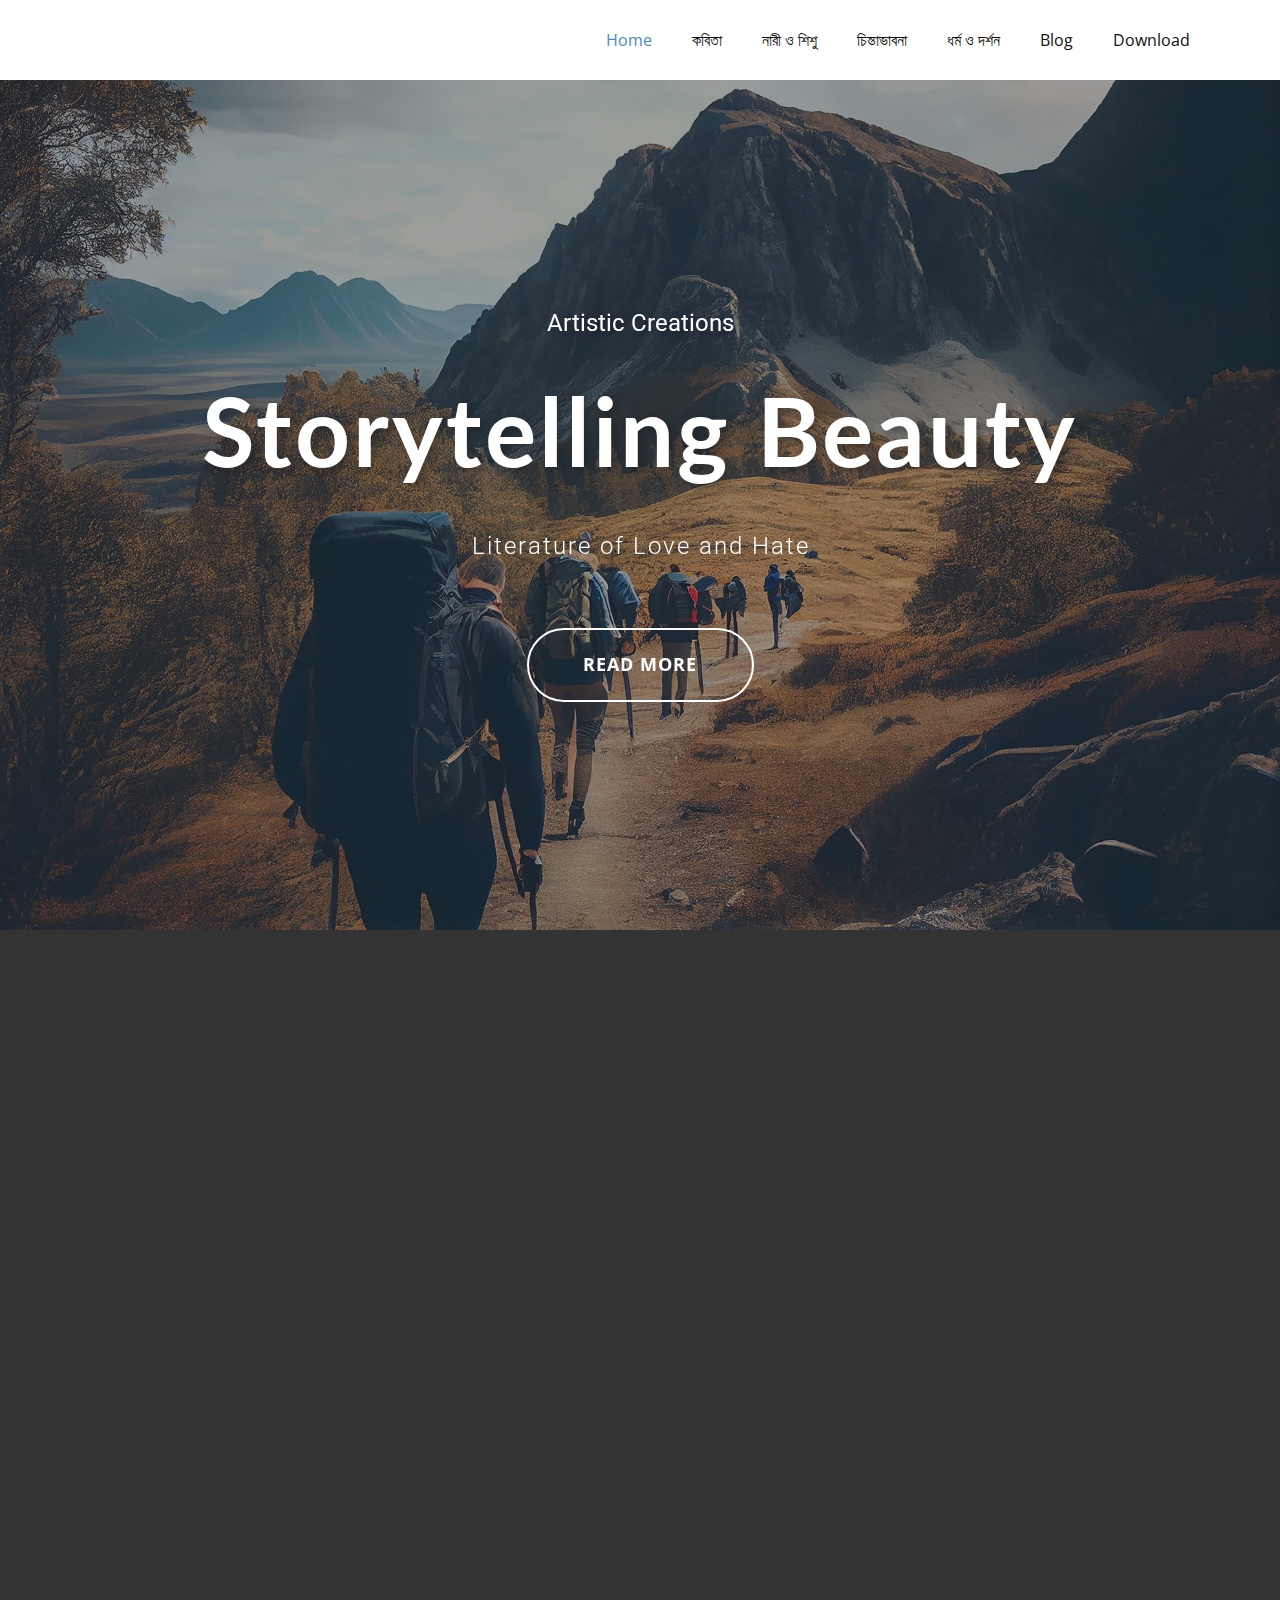
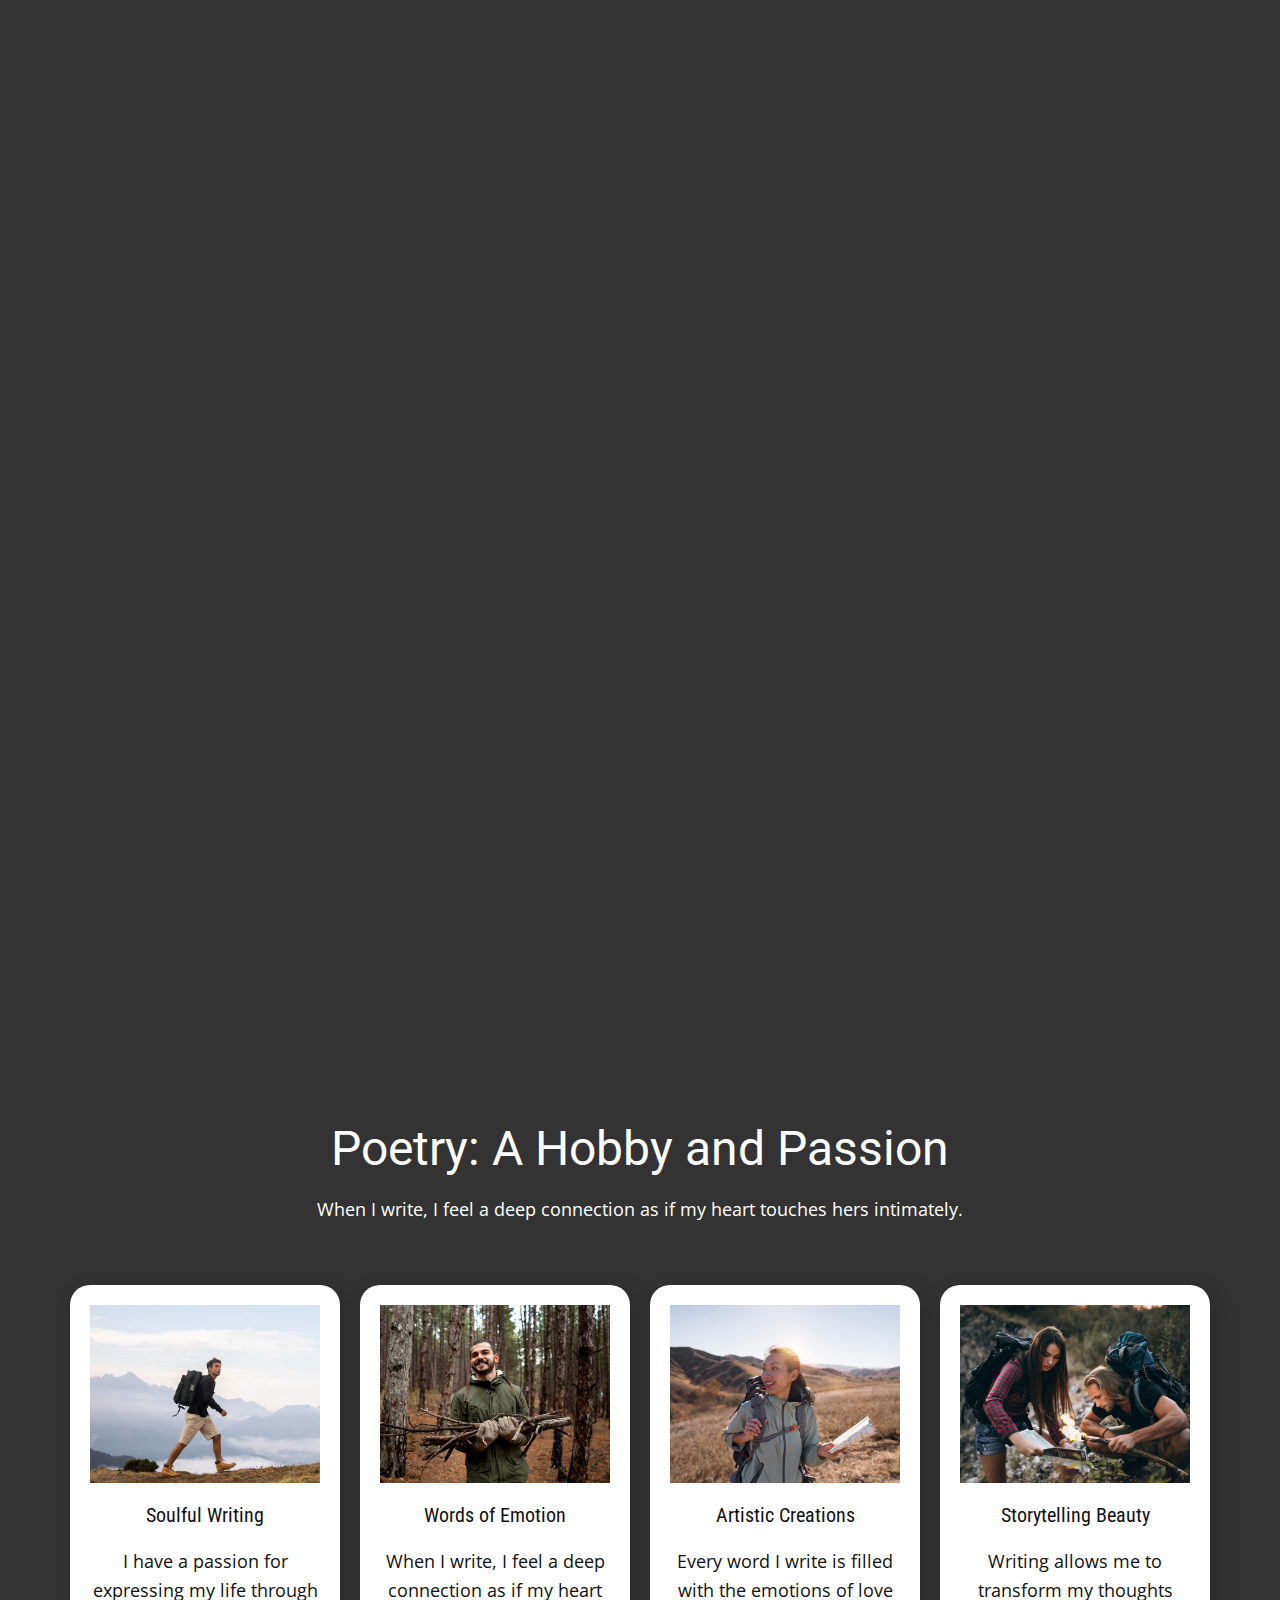
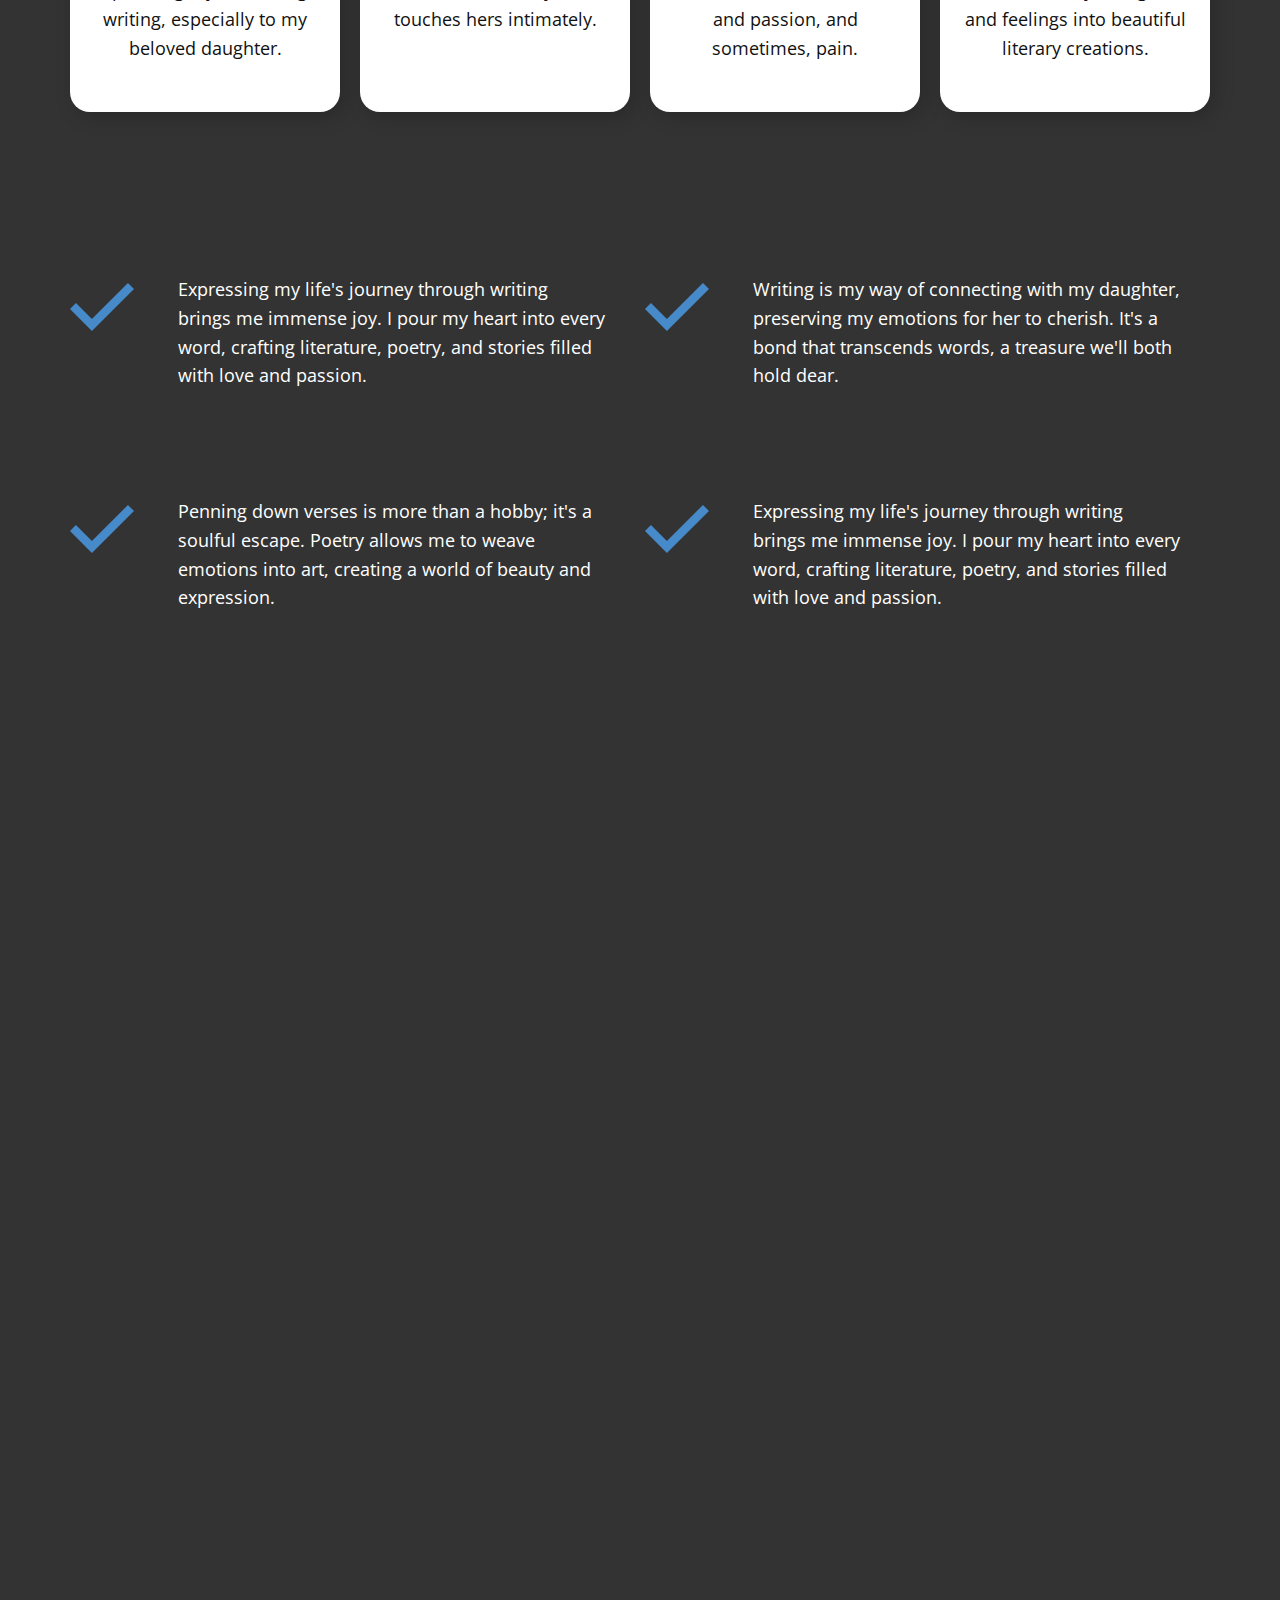
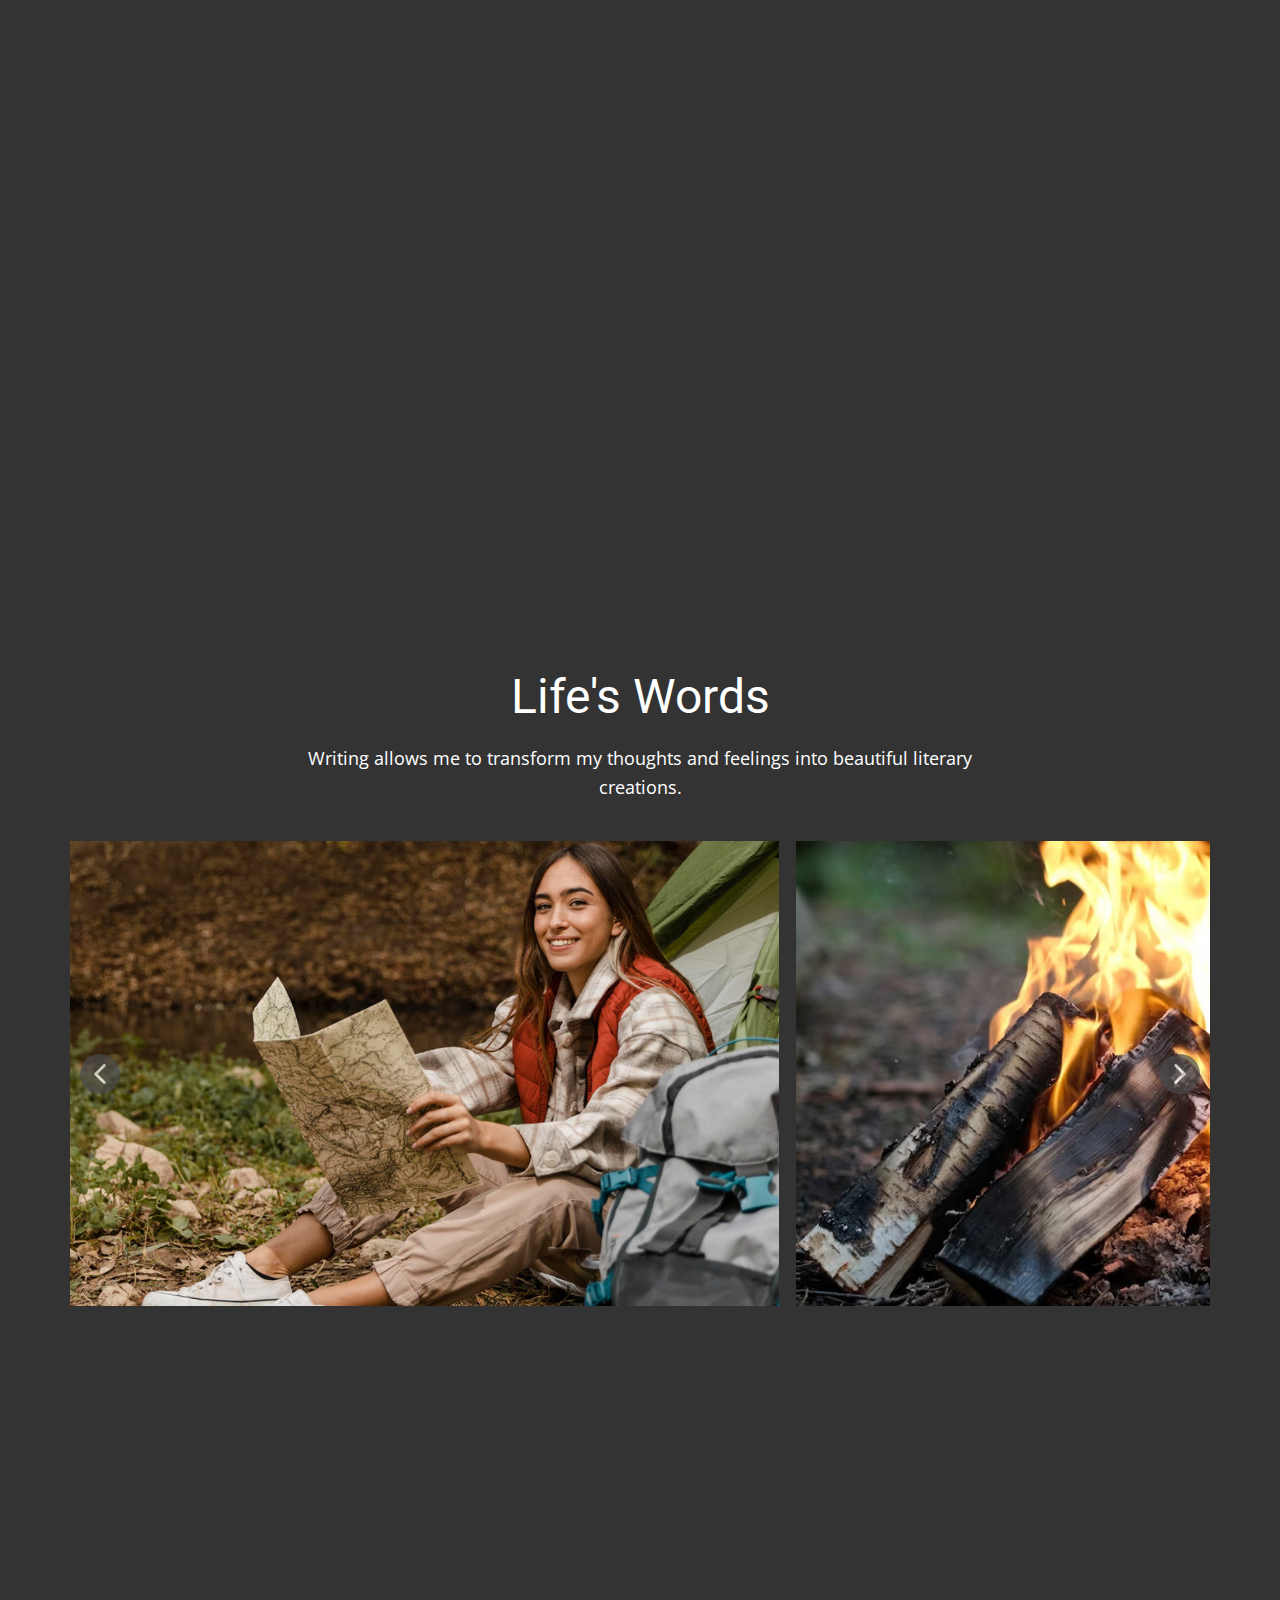
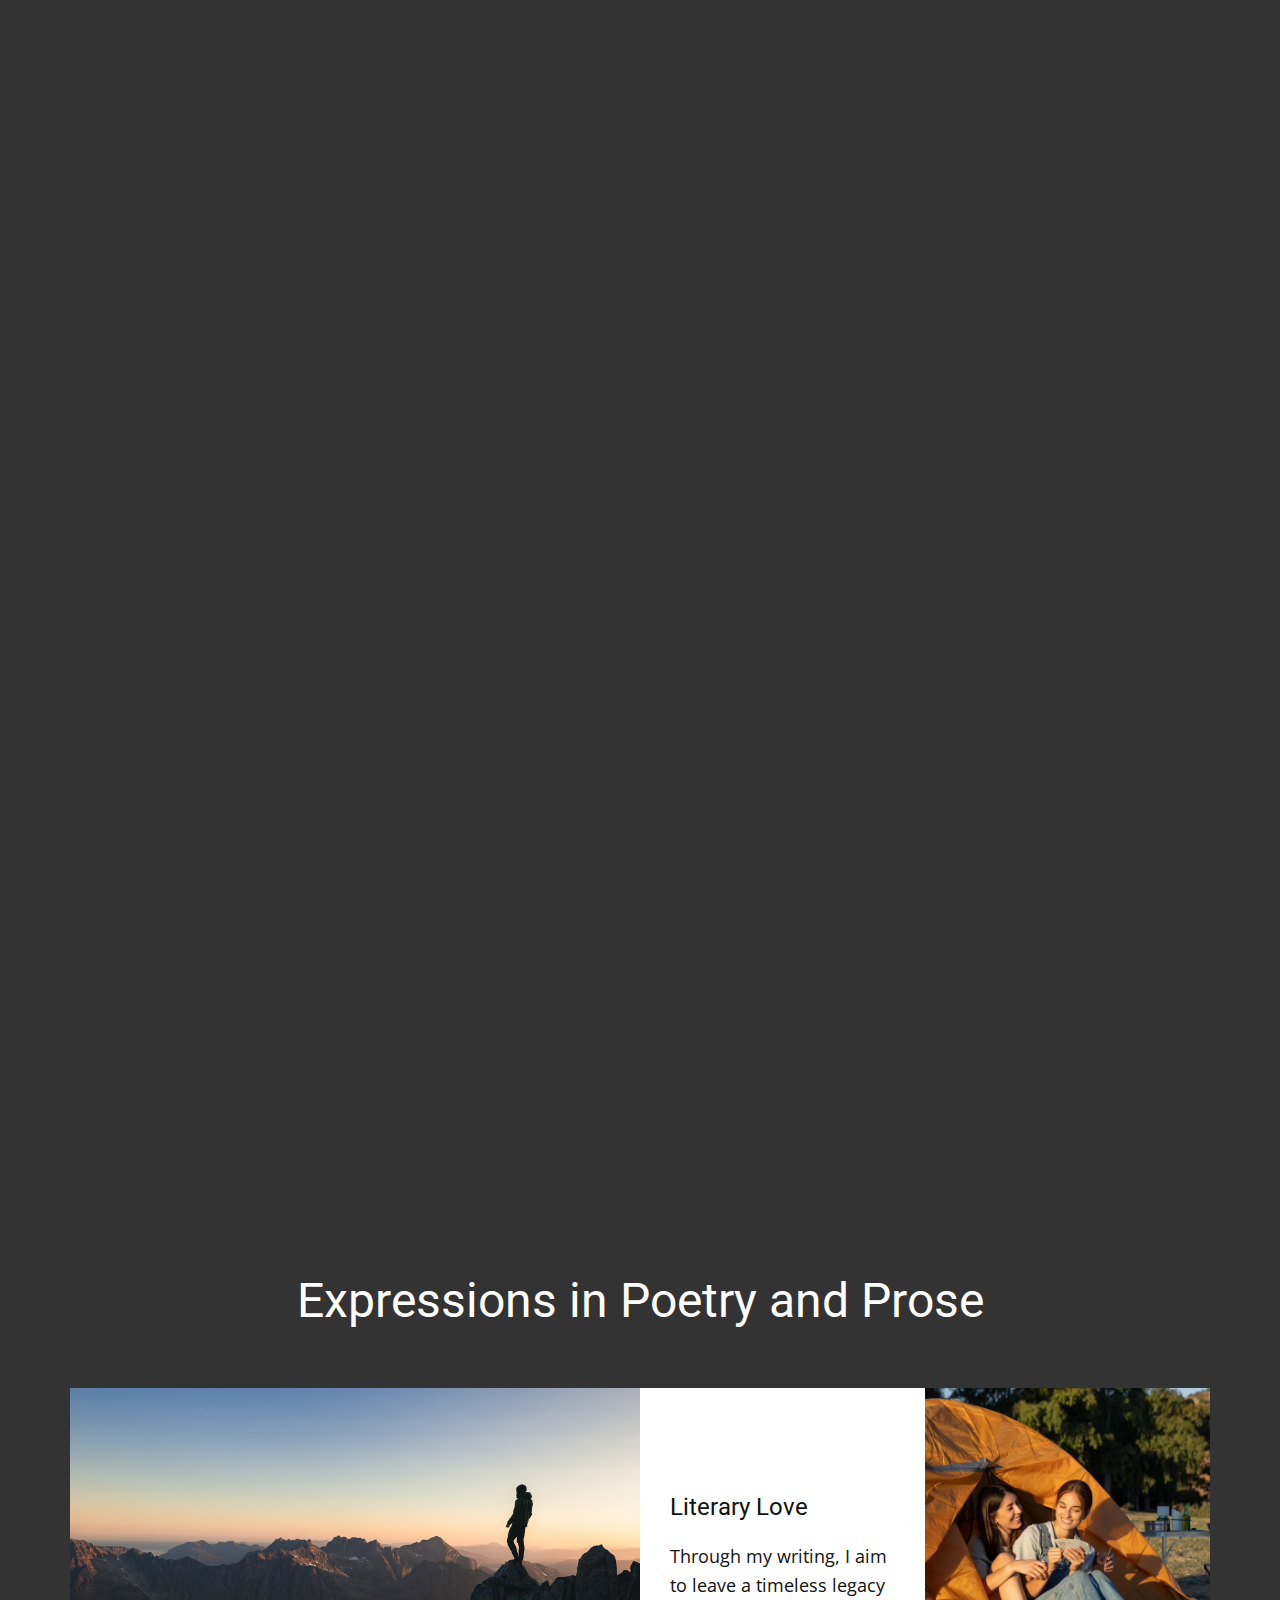
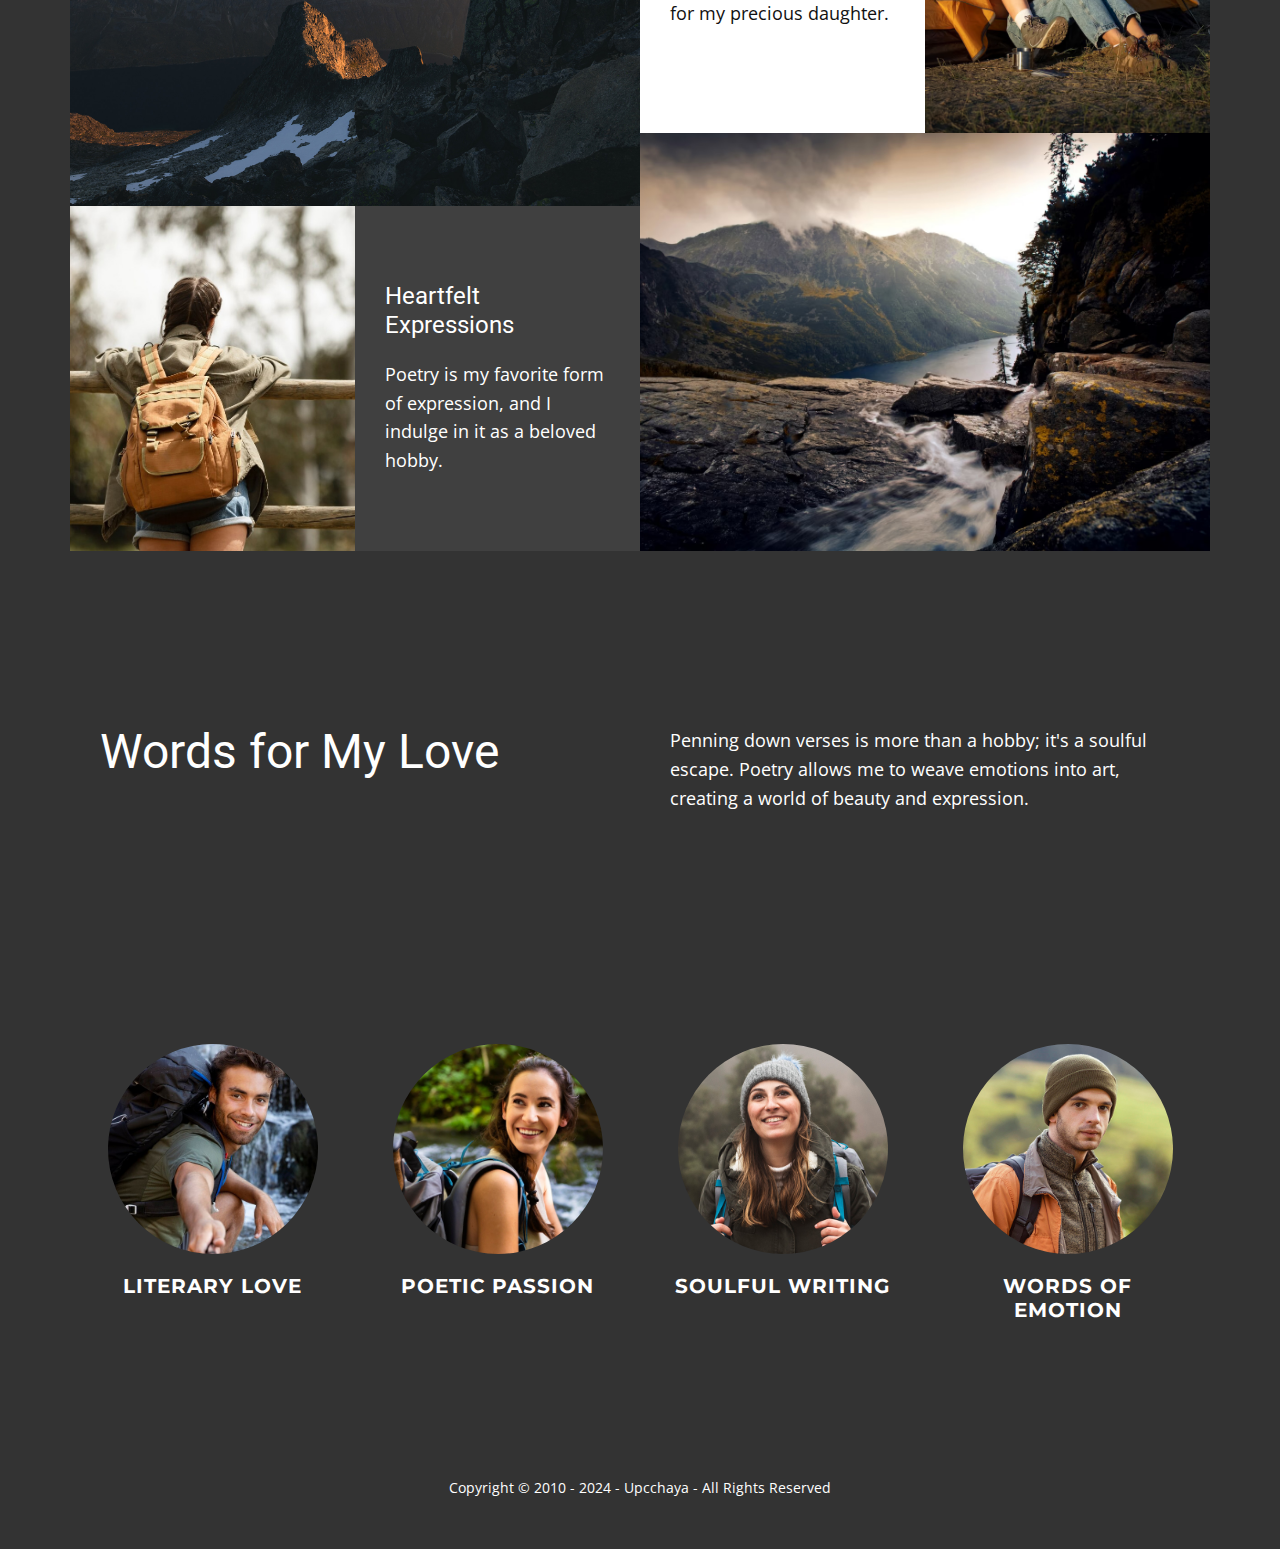
<file: index.html>
<!DOCTYPE html>
<html style="font-size: 16px;" lang="en"><head>
    <meta name="viewport" content="width=device-width, initial-scale=1.0">
    <meta charset="utf-8">
    <meta name="keywords" content="Storytelling Beauty, Inspirational Prose, Poetry: A Hobby and Passion, Life&amp;apos;s Words, Translating Emotions into Art, Expressions in Poetry and Prose, Poetic Passion, Soulful Writing, Words for My Daughter, Love and Hate in Literature, Inspirational Prose">
    <meta name="description" content="">
    <title>Home</title>
    <link rel="stylesheet" href="nicepage.css" media="screen">
<link rel="stylesheet" href="index.css" media="screen">
    <script class="u-script" type="text/javascript" src="jquery-1.9.1.min.js" defer=""></script>
    <script class="u-script" type="text/javascript" src="nicepage.js" defer=""></script>
    <meta name="generator" content="Nicepage 6.17.1, nicepage.com">
    <link id="u-theme-google-font" rel="stylesheet" href="https://fonts.googleapis.com/css?family=Roboto:100,100i,300,300i,400,400i,500,500i,700,700i,900,900i|Open+Sans:300,300i,400,400i,500,500i,600,600i,700,700i,800,800i">
    <link id="u-page-google-font" rel="stylesheet" href="https://fonts.googleapis.com/css?family=Lato:100,100i,300,300i,400,400i,700,700i,900,900i|Roboto:100,100i,300,300i,400,400i,500,500i,700,700i,900,900i|Roboto+Condensed:100,100i,200,200i,300,300i,400,400i,500,500i,600,600i,700,700i,800,800i,900,900i|Montserrat:100,100i,200,200i,300,300i,400,400i,500,500i,600,600i,700,700i,800,800i,900,900i">
    
    
    
    
    
    
    
    
    
    
    
    
    
    <script type="application/ld+json">{
		"@context": "http://schema.org",
		"@type": "Organization",
		"name": "Upcchaya ",
		"url": "/"
}</script>
    <meta name="theme-color" content="#478ac9">
    <meta property="og:title" content="Home">
    <meta property="og:description" content="">
    <meta property="og:type" content="website">
    <link rel="canonical" href="/">
  <meta data-intl-tel-input-cdn-path="intlTelInput/"></head>
  <body data-home-page="https://website6341770.nicepage.io/Home.html?version=cf503f32-91d3-4aed-bbc6-67a5b124b375" data-home-page-title="Home" data-path-to-root="./" data-include-products="false" class="u-body u-xl-mode" data-lang="en"><header class="u-clearfix u-header u-header" id="sec-fdd1"><div class="u-clearfix u-sheet u-sheet-1">
        <nav class="u-menu u-menu-one-level u-offcanvas u-menu-1">
          <div class="menu-collapse" style="font-size: 1rem; letter-spacing: 0px;">
            <a class="u-button-style u-custom-left-right-menu-spacing u-custom-padding-bottom u-custom-top-bottom-menu-spacing u-nav-link u-text-active-palette-1-base u-text-hover-palette-2-base" href="#">
              <svg class="u-svg-link" viewBox="0 0 24 24"><use xlink:href="#menu-hamburger"></use></svg>
              <svg class="u-svg-content" version="1.1" id="menu-hamburger" viewBox="0 0 16 16" x="0px" y="0px" xmlns:xlink="http://www.w3.org/1999/xlink" xmlns="http://www.w3.org/2000/svg"><g><rect y="1" width="16" height="2"></rect><rect y="7" width="16" height="2"></rect><rect y="13" width="16" height="2"></rect>
</g></svg>
            </a>
          </div>
          <div class="u-custom-menu u-nav-container">
            <ul class="u-nav u-unstyled u-nav-1"><li class="u-nav-item"><a class="u-button-style u-nav-link u-text-active-palette-1-base u-text-hover-palette-2-base" href="./" style="padding: 10px 20px;">Home</a>
</li><li class="u-nav-item"><a class="u-button-style u-nav-link u-text-active-palette-1-base u-text-hover-palette-2-base" href="poem.html" style="padding: 10px 20px;">কবিতা</a>
</li><li class="u-nav-item"><a class="u-button-style u-nav-link u-text-active-palette-1-base u-text-hover-palette-2-base" href="womenandchildren.html" style="padding: 10px 20px;">নারী ও শিশু</a>
</li><li class="u-nav-item"><a class="u-button-style u-nav-link u-text-active-palette-1-base u-text-hover-palette-2-base" href="literature.html" style="padding: 10px 20px;">চিন্তাভাবনা</a>
</li><li class="u-nav-item"><a class="u-button-style u-nav-link u-text-active-palette-1-base u-text-hover-palette-2-base" href="religionandphilosophy.html" style="padding: 10px 20px;">ধর্ম ও দর্শন</a>
</li><li class="u-nav-item"><a class="u-button-style u-nav-link u-text-active-palette-1-base u-text-hover-palette-2-base" href="Blog.html" style="padding: 10px 20px;">Blog</a>
</li><li class="u-nav-item"><a class="u-button-style u-nav-link u-text-active-palette-1-base u-text-hover-palette-2-base" href="Download.html" style="padding: 10px 20px;">Download</a>
</li></ul>
          </div>
          <div class="u-custom-menu u-nav-container-collapse">
            <div class="u-black u-container-style u-inner-container-layout u-opacity u-opacity-95 u-sidenav">
              <div class="u-inner-container-layout u-sidenav-overflow">
                <div class="u-menu-close"></div>
                <ul class="u-align-center u-nav u-popupmenu-items u-unstyled u-nav-2"><li class="u-nav-item"><a class="u-button-style u-nav-link" href="./">Home</a>
</li><li class="u-nav-item"><a class="u-button-style u-nav-link" href="poem.html">কবিতা</a>
</li><li class="u-nav-item"><a class="u-button-style u-nav-link" href="womenandchildren.html">নারী ও শিশু</a>
</li><li class="u-nav-item"><a class="u-button-style u-nav-link" href="literature.html">চিন্তাভাবনা</a>
</li><li class="u-nav-item"><a class="u-button-style u-nav-link" href="religionandphilosophy.html">ধর্ম ও দর্শন</a>
</li><li class="u-nav-item"><a class="u-button-style u-nav-link" href="Blog.html">Blog</a>
</li><li class="u-nav-item"><a class="u-button-style u-nav-link" href="Download.html">Download</a> 
</li></ul>
              </div>
            </div>
            <div class="u-black u-menu-overlay u-opacity u-opacity-70"></div>
          </div>
        </nav>
      </div></header> 
    <section class="u-align-center u-clearfix u-container-align-center u-image u-shading u-section-1" id="carousel_790c" data-image-width="1980" data-image-height="1320">
      <div class="u-clearfix u-sheet u-valign-middle u-sheet-1">
        <h4 class="u-align-center u-text u-text-default u-text-1" data-animation-name="customAnimationIn" data-animation-duration="1500">Artistic Creations</h4>
        <h1 class="u-align-center u-text u-text-default u-text-2" data-animation-name="customAnimationIn" data-animation-duration="1500" data-animation-delay="500">Storytelling Beauty</h1>
        <h3 class="u-align-center u-text u-text-body-alt-color u-text-3" data-animation-name="customAnimationIn" data-animation-duration="1500" data-animation-delay="500">Literature of Love and Hate</h3>
        <a href="#" class="u-active-white u-align-center u-border-2 u-border-active-white u-border-hover-white u-border-white u-btn u-btn-round u-button-style u-hover-white u-none u-radius-50 u-btn-1" data-animation-name="customAnimationIn" data-animation-duration="1500" data-animation-delay="500">read more</a>
      </div>
    </section>
    <section class="u-align-center u-clearfix u-container-align-center u-grey-80 u-section-2" id="carousel_5369">
      <div class="u-clearfix u-sheet u-valign-middle u-sheet-1">
        <div class="custom-expanded u-layout-grid u-list u-list-1">
          <div class="u-repeater u-repeater-1">
            <div class="u-align-center u-border-5 u-border-grey-70 u-container-align-center u-container-style u-grey-80 u-list-item u-radius-32 u-repeater-item u-shape-round u-list-item-1" data-animation-name="customAnimationIn" data-animation-duration="1500" data-animation-delay="250">
              <div class="u-container-layout u-similar-container u-valign-top u-container-layout-1"><span class="u-align-center u-icon u-text-palette-1-base u-icon-1"><svg class="u-svg-link" preserveAspectRatio="xMidYMin slice" viewBox="0 0 512 512" style=""><use xlink:href="#svg-7a82"></use></svg><svg class="u-svg-content" viewBox="0 0 512 512" id="svg-7a82"><g><path d="m457 121h-106v-35c0-24.813-20.187-45-45-45h-100c-24.813 0-45 20.187-45 45v35h-106c-30.327 0-55 24.673-55 55v240c0 30.327 24.673 55 55 55h402c30.327 0 55-24.673 55-55v-240c0-30.327-24.673-55-55-55zm-266-35c0-8.271 6.729-15 15-15h100c8.271 0 15 6.729 15 15v35h-130zm-111 355h-25c-13.785 0-25-11.215-25-25v-240c0-13.785 11.215-25 25-25h25zm322 0h-292v-290h37.783c-3.129 7.621-4.699 15.551-4.653 23.752.104 18.544 8.698 33.732 15.126 42.52l-16.05 37.573c-1.854 4.342-1.557 9.304.804 13.393l55 95.263c2.778 4.812 7.82 7.503 13.004 7.503 2.544 0 5.124-.648 7.486-2.013l69.282-40c3.445-1.989 5.959-5.266 6.989-9.108 1.029-3.842.49-7.937-1.499-11.382l-55-95.263c-2.36-4.089-6.509-6.827-11.196-7.393l-43.872-5.285c-3.813-4.973-10.012-14.771-10.075-25.976-.046-8.146 3.068-15.903 9.464-23.583h219.407zm-229.26-181.268 12.276-28.737 31.026 3.737 43.75 75.777-43.302 25zm309.26 156.268c0 13.785-11.215 25-25 25h-25v-290h25c13.785 0 25 11.215 25 25z"></path><path d="m326 271c24.813 0 45-20.187 45-45s-20.187-45-45-45-45 20.187-45 45 20.187 45 45 45zm0-60c8.271 0 15 6.729 15 15s-6.729 15-15 15-15-6.729-15-15 6.729-15 15-15z"></path>
</g></svg></span>
                <h4 class="u-align-center u-text u-text-1">Life's Words</h4>
                <p class="u-align-center u-text u-text-2">I like to write</p>
              </div>
            </div>
            <div class="u-align-center u-border-5 u-border-grey-70 u-container-align-center u-container-style u-grey-80 u-list-item u-radius-32 u-repeater-item u-shape-round u-video-cover u-list-item-2" data-animation-name="customAnimationIn" data-animation-duration="1500" data-animation-delay="250">
              <div class="u-container-layout u-similar-container u-valign-top u-container-layout-2"><span class="u-align-center u-icon u-text-palette-1-base u-icon-2" data-animation-name="" data-animation-duration="0" data-animation-delay="0" data-animation-direction=""><svg class="u-svg-link" preserveAspectRatio="xMidYMin slice" viewBox="0 0 512.963 512.963" style=""><use xlink:href="#svg-6ec3"></use></svg><svg class="u-svg-content" viewBox="0 0 512.963 512.963" id="svg-6ec3"><g><path d="m488.535 148.643c13.314-20.213 22.806-40.646 22.806-57.853-.001-50.061-40.739-90.79-90.813-90.79-23.041 0-44.101 8.628-60.13 22.817-32.77-14.59-67.702-22.004-103.917-22.004-68.381 0-132.668 26.637-181.021 75.005-48.351 48.366-74.979 112.67-74.979 181.07s26.628 132.705 74.979 181.071c48.352 48.367 112.64 75.004 181.021 75.004s132.669-26.637 181.021-75.004c48.351-48.366 74.979-112.672 74.979-181.071 0-37.894-8.062-74.275-23.946-108.245zm-68.007-118.643c33.532 0 60.812 27.271 60.812 60.79 0 17.762-22.311 52.803-58.227 91.45-.869.935-1.885 1.13-2.585 1.13-.701 0-1.718-.195-2.586-1.13-35.915-38.647-58.226-73.689-58.226-91.45 0-33.519 27.281-60.79 60.812-60.79zm-323.851 67.027c42.686-42.699 99.439-66.215 159.805-66.215 3.354 0 6.693.092 10.021.235v15.635c0 13.342-9.495 24.923-22.577 27.539l-20.696 4.14c-27.056 5.411-46.694 29.364-46.694 56.957v27.942c0 7.152-2.691 13.967-7.578 19.189l-27.935 29.853c-12.355 13.204-17.801 31.017-14.942 48.87 1.648 10.294-2.287 20.252-10.527 26.638-8.239 6.387-18.864 7.714-28.421 3.55l-40.55-17.664c-5.065-2.206-10.341-3.645-15.753-4.34-.223-4.137-.347-8.293-.347-12.468-.002-60.388 23.507-117.16 66.194-159.861zm-61.864 204.266 40.338 17.572c7.61 3.314 15.544 4.946 23.401 4.946 12.551 0 24.899-4.166 35.379-12.288 17.041-13.208 25.179-33.803 21.771-55.093-1.362-8.505 1.339-17.339 7.225-23.629l27.935-29.853c10.107-10.801 15.673-24.896 15.673-39.688v-27.942c0-13.341 9.495-24.923 22.577-27.539l20.696-4.14c27.056-5.411 46.694-29.364 46.694-56.957v-12.341c15.198 2.709 30.041 6.966 44.43 12.781-7.145 12.964-11.216 27.849-11.216 43.668 0 33.541 36.027 79.35 66.25 111.872 6.325 6.806 15.277 10.708 24.562 10.708 9.284 0 18.236-3.902 24.561-10.708 7.435-8 15.22-16.807 22.734-26.035 9.722 25.517 14.658 52.42 14.658 80.26 0 8.344-.465 16.616-1.352 24.795-11.451-6.412-24.879-8.603-37.932-5.985l-25.693 5.154c-7.718 1.549-15.848-.631-21.756-5.828-11.886-10.454-27.715-15.329-43.421-13.371-15.708 1.956-29.856 10.563-38.815 23.614l-27.68 40.323c-3.154 4.595-7.811 8.069-13.113 9.785l-17.873 5.782c-24.93 8.065-40.907 32.819-37.99 58.858l2.524 22.538c.283 2.522.186 5.066-.288 7.561l-9.128 48.067c-42.621-8.875-81.787-29.923-113.288-61.432-32.025-32.035-53.256-71.993-61.863-115.455zm381.473 115.456c-42.686 42.698-99.439 66.214-159.805 66.214-5.625 0-11.219-.205-16.772-.61l8.857-46.641c1.033-5.442 1.245-10.993.628-16.498l-2.524-22.538c-1.337-11.934 5.986-23.278 17.411-26.976l17.873-5.782c11.569-3.743 21.73-11.325 28.612-21.35l27.68-40.323c4.167-6.069 10.484-9.913 17.79-10.823 7.305-.908 14.373 1.266 19.9 6.128 12.891 11.338 30.635 16.092 47.469 12.716l25.694-5.154c7.239-1.453 14.735.313 20.566 4.844.168.131.34.258.514.382l5.07 3.604c-9.978 38.552-30.071 73.905-58.963 102.807z"></path><path d="m420.528 106.686c7.846 0 15.363-6.899 15-15-.364-8.127-6.591-15-15-15-7.846 0-15.363 6.899-15 15 .364 8.127 6.591 15 15 15z"></path>
</g></svg></span>
                <h4 class="u-align-center u-text u-text-3">Heartfelt Expressions</h4>
                <p class="u-align-center u-text u-text-4">Without a doubt</p>
              </div>
            </div>
            <div class="u-align-center u-border-5 u-border-grey-70 u-container-align-center u-container-style u-grey-80 u-list-item u-radius-32 u-repeater-item u-shape-round u-video-cover u-list-item-3" data-animation-name="customAnimationIn" data-animation-duration="1500" data-animation-delay="250">
              <div class="u-container-layout u-similar-container u-valign-top u-container-layout-3"><span class="u-align-center u-icon u-text-palette-1-base u-icon-3" data-animation-name="" data-animation-duration="0" data-animation-delay="0" data-animation-direction=""><svg class="u-svg-link" preserveAspectRatio="xMidYMin slice" viewBox="0 0 510 510" style=""><use xlink:href="#svg-a4cd"></use></svg><svg class="u-svg-content" viewBox="0 0 510 510" id="svg-a4cd"><g><path d="m375 0h30v30h-30z"></path><path d="m450 120h30v30h-30z"></path><path d="m285 60h30v30h-30z"></path><path d="m180 15h30v30h-30z"></path><path d="m90 195c28.704 0 55.933-13.89 72.837-37.156l14.746-20.295-24.857-3.385c-46.641-6.352-81.449-48.575-77.398-96.821l2.095-24.923-22.973 9.888c-33.077 14.237-54.45 46.696-54.45 82.692 0 49.626 40.374 90 90 90zm-43.537-131.3c6.685 42.453 35.401 77.388 74.207 92.826-9.178 5.463-19.766 8.474-30.67 8.474-33.084 0-60-26.916-60-60 0-15.685 6.087-30.362 16.463-41.3z"></path><path d="m487.565 480-213.913-289.412 23.41-31.672-24.125-17.832-17.937 24.268-17.938-24.268-24.125 17.832 23.41 31.672-213.912 289.412h-22.435v30h510v-30zm-232.565-264.176 195.261 264.176h-82.026l-113.235-177.94-113.234 177.94h-82.027zm-15 264.176h-62.675l62.675-98.489zm30-98.489 62.675 98.489h-62.675z"></path>
</g></svg></span>
                <h4 class="u-align-center u-text u-text-5">Literary Love</h4>
                <p class="u-align-center u-text u-text-6">Writing my life</p>
              </div>
            </div>
            <div class="u-align-center u-border-5 u-border-grey-70 u-container-align-center u-container-style u-grey-80 u-list-item u-radius-32 u-repeater-item u-shape-round u-video-cover u-list-item-4" data-animation-name="customAnimationIn" data-animation-duration="1500" data-animation-delay="250">
              <div class="u-container-layout u-similar-container u-valign-top u-container-layout-4"><span class="u-align-center u-file-icon u-icon u-text-palette-1-base u-icon-4" data-animation-name="" data-animation-duration="0" data-animation-delay="0" data-animation-direction=""><img src="images/3253068-f754f5b9.png" alt=""></span>
                <h4 class="u-align-center u-text u-text-7">Poetic Passion</h4>
                <p class="u-align-center u-text u-text-8">To my daughter</p>
              </div>
            </div>
          </div>
        </div>
      </div>
    </section>
    <section class="u-align-center-lg u-align-center-md u-align-center-xl u-align-left-sm u-align-left-xs u-clearfix u-container-align-center u-grey-80 u-section-3" id="carousel_23ba">
      <div class="u-clearfix u-sheet u-valign-middle u-sheet-1">
        <div class="u-align-center u-container-align-center u-container-align-center-lg u-container-align-center-xl u-container-style u-expanded-width-md u-expanded-width-sm u-expanded-width-xs u-group u-shape-rectangle u-group-1">
          <div class="u-container-layout u-valign-middle-xs u-container-layout-1">
            <img class="u-border-16 u-border-grey-60 u-image u-image-circle u-image-1" src="images/camping-min.jpg" alt="" data-image-width="1980" data-image-height="1243" data-animation-name="customAnimationIn" data-animation-duration="1500" data-animation-delay="250">
            <div class="u-shape u-shape-svg u-text-palette-1-base u-shape-1" data-animation-name="customAnimationIn" data-animation-duration="1500" data-animation-delay="250">
              <svg class="u-svg-link" preserveAspectRatio="none" viewBox="0 0 160 50" style=""><use xlink:href="#svg-b56e"></use></svg>
              <svg class="u-svg-content" viewBox="0 0 160 50" x="0px" y="0px" id="svg-b56e" style="enable-background:new 0 0 160 50;"><path d="M133,26.7c-13.9,9.7-25.8,9.7-39.8,0c-9.1-6.3-16.8-6.3-25.9,0c-13.8,9.6-25.1,9.6-38.9,0c-9.2-6.4-15.4-6.4-24.6,0L0,22
	c11.2-7.8,20.6-8.1,32.2,0c11,7.6,19,8.5,31.3,0c11.6-8.1,22.4-7.7,33.5,0c11.4,8,20.3,8.3,32.2,0c11.6-8.1,19.2-8.1,30.8,0
	l-3.8,4.7C146.9,20.2,142.3,20.2,133,26.7z M133,10.8c-13.9,9.7-25.8,9.7-39.8,0c-9.1-6.3-16.8-6.3-25.9,0
	c-13.8,9.6-25.1,9.6-38.9,0c-9.2-6.4-15.4-6.4-24.6,0L0,6.1c11.2-7.8,20.6-8.1,32.2,0c11,7.6,19,8.5,31.3,0C75.1-2,85.9-1.6,97,6.1
	c11.4,8,20.3,8.3,32.2,0C140.8-2,148.4-2,160,6.1l-3.8,4.7C146.9,4.3,142.3,4.3,133,10.8z M32.2,38c11,7.6,19,8.5,31.3,0
	c11.6-8.1,22.4-7.7,33.5,0c11.4,8,20.3,8.3,32.2,0c11.6-8.1,19.2-8.1,30.8,0l-3.8,4.7c-9.3-6.5-13.9-6.5-23.3,0
	c-13.9,9.7-25.8,9.7-39.8,0c-9.1-6.3-16.8-6.3-25.9,0c-13.8,9.6-25.1,9.6-38.9,0c-9.2-6.4-15.4-6.4-24.6,0L0,38
	C11.2,30.2,20.6,29.9,32.2,38z"></path></svg>
            </div>
            <div class="u-shape u-shape-svg u-text-palette-1-base u-shape-2" data-animation-name="customAnimationIn" data-animation-duration="1500" data-animation-delay="500">
              <svg class="u-svg-link" preserveAspectRatio="none" viewBox="0 0 160 160" style=""><use xlink:href="#svg-232d"></use></svg>
              <svg xmlns="http://www.w3.org/2000/svg" xmlns:xlink="http://www.w3.org/1999/xlink" version="1.1" xml:space="preserve" class="u-svg-content" viewBox="0 0 160 160" x="0px" y="0px" id="svg-232d" style="enable-background:new 0 0 160 160;"><path d="M80,30c27.6,0,50,22.4,50,50s-22.4,50-50,50s-50-22.4-50-50S52.4,30,80,30 M80,0C35.8,0,0,35.8,0,80s35.8,80,80,80
	s80-35.8,80-80S124.2,0,80,0L80,0z"></path></svg>
            </div>
          </div>
        </div>
        <div class="custom-expanded u-align-center u-container-align-center u-container-style u-group u-shape-rectangle u-group-2" data-animation-name="customAnimationIn" data-animation-duration="1500" data-animation-delay="500">
          <div class="u-container-layout u-container-layout-2">
            <h2 class="u-align-center u-text u-text-1">Inspirational Prose</h2>
            <p class="u-align-center u-text u-text-2">Writing is my way of connecting with my daughter, preserving my emotions for her to cherish. It's a bond that transcends words, a treasure we'll both hold dear.</p>
            <a href="#" class="u-active-white u-align-center u-border-2 u-border-active-white u-border-hover-white u-border-white u-btn u-btn-round u-button-style u-hover-white u-none u-radius-50 u-btn-1" data-animation-name="customAnimationIn" data-animation-duration="1500" data-animation-delay="500">read more</a>
          </div>
        </div>
      </div>
    </section>
    <section class="u-align-center u-clearfix u-container-align-center u-grey-80 u-section-4" id="carousel_fe1c">
      
      
      
      
      
      
      
      
      
      
      
      
      
      
      
      
      
      
      
      
      
      
      
      
      
      
      
      <div class="u-clearfix u-sheet u-valign-middle u-sheet-1">
        <h2 class="u-align-center u-text u-text-default u-text-1">Poetry: A Hobby and Passion</h2>
        <p class="u-align-center u-text u-text-2">When I write, I feel a deep connection as if my heart touches hers intimately.</p>
        <div class="u-expanded-width u-list u-list-1">
          <div class="u-repeater u-repeater-1">
            <div class="u-align-center u-container-align-center u-container-style u-list-item u-radius-20 u-repeater-item u-shape-round u-white u-list-item-1">
              <div class="u-container-layout u-similar-container u-container-layout-1">
                <img class="u-expanded-width u-image u-image-default u-image-1" src="images/werwer.jpg" alt="" data-image-width="656" data-image-height="656">
                <h4 class="u-custom-font u-font-roboto-condensed u-hover-feature u-text u-text-3">Soulful Writing</h4>
                <p class="u-hover-feature u-text u-text-4">I have a passion for expressing my life through writing, especially to my beloved daughter.</p>
              </div>
            </div>
            <div class="u-align-center u-container-align-center u-container-style u-list-item u-radius-20 u-repeater-item u-shape-round u-video-cover u-white u-list-item-2">
              <div class="u-container-layout u-similar-container u-container-layout-2">
                <img class="u-expanded-width u-image u-image-default u-image-2" src="images/1.jpg" alt="" data-image-width="900" data-image-height="600">
                <h4 class="u-custom-font u-font-roboto-condensed u-hover-feature u-text u-text-5">Words of Emotion</h4>
                <p class="u-hover-feature u-text u-text-6">When I write, I feel a deep connection as if my heart touches hers intimately.</p>
              </div>
            </div>
            <div class="u-align-center u-container-align-center u-container-style u-list-item u-radius-20 u-repeater-item u-shape-round u-video-cover u-white u-list-item-3">
              <div class="u-container-layout u-similar-container u-container-layout-3">
                <img class="u-expanded-width u-image u-image-default u-image-3" src="images/777.jpg" alt="" data-image-width="900" data-image-height="600">
                <h4 class="u-custom-font u-font-roboto-condensed u-hover-feature u-text u-text-7">Artistic Creations</h4>
                <p class="u-hover-feature u-text u-text-8">Every word I write is filled with the emotions of love and passion, and sometimes, pain.</p>
              </div>
            </div>
            <div class="u-align-center u-container-align-center u-container-style u-list-item u-radius-20 u-repeater-item u-shape-round u-video-cover u-white u-list-item-4">
              <div class="u-container-layout u-similar-container u-container-layout-4">
                <img class="u-expanded-width u-image u-image-default u-image-4" src="images/travel.jpg" alt="" data-image-width="800" data-image-height="563">
                <h4 class="u-custom-font u-font-roboto-condensed u-hover-feature u-text u-text-9">Storytelling Beauty</h4>
                <p class="u-hover-feature u-text u-text-10">Writing allows me to transform my thoughts and feelings into beautiful literary creations.</p>
              </div>
            </div>
          </div>
        </div>
      </div>
    </section>
    <section class="u-clearfix u-container-align-center u-grey-80 u-section-5" id="sec-52d5">
      <div class="u-clearfix u-sheet u-valign-middle u-sheet-1">
        <div class="u-expanded-width u-list u-list-1">
          <div class="u-repeater u-repeater-1">
            <div class="u-container-style u-list-item u-repeater-item">
              <div class="u-container-layout u-similar-container u-container-layout-1"><span class="u-icon u-icon-circle u-text-palette-1-base u-icon-1"><svg class="u-svg-link" preserveAspectRatio="xMidYMin slice" viewBox="0 0 515.556 515.556" style=""><use xlink:href="#svg-3232"></use></svg><svg class="u-svg-content" viewBox="0 0 515.556 515.556" id="svg-3232"><path d="m0 274.226 176.549 176.886 339.007-338.672-48.67-47.997-290.337 290-128.553-128.552z"></path></svg>
            
            
          </span>
                <p class="u-text u-text-1">Expressing my life's journey through writing brings me immense joy. I pour my heart into every word, crafting literature, poetry, and stories filled with love and passion.</p>
              </div>
            </div>
            <div class="u-container-style u-list-item u-repeater-item">
              <div class="u-container-layout u-similar-container u-container-layout-2"><span class="u-icon u-icon-circle u-text-palette-1-base u-icon-2"><svg class="u-svg-link" preserveAspectRatio="xMidYMin slice" viewBox="0 0 515.556 515.556" style=""><use xlink:href="#svg-64ae"></use></svg><svg class="u-svg-content" viewBox="0 0 515.556 515.556" id="svg-64ae"><path d="m0 274.226 176.549 176.886 339.007-338.672-48.67-47.997-290.337 290-128.553-128.552z"></path></svg>
            
            
          </span>
                <p class="u-text u-text-2">Writing is my way of connecting with my daughter, preserving my emotions for her to cherish. It's a bond that transcends words, a treasure we'll both hold dear.</p>
              </div>
            </div>
            <div class="u-container-style u-list-item u-repeater-item">
              <div class="u-container-layout u-similar-container u-container-layout-3"><span class="u-icon u-icon-circle u-text-palette-1-base u-icon-3"><svg class="u-svg-link" preserveAspectRatio="xMidYMin slice" viewBox="0 0 515.556 515.556" style=""><use xlink:href="#svg-97a6"></use></svg><svg class="u-svg-content" viewBox="0 0 515.556 515.556" id="svg-97a6"><path d="m0 274.226 176.549 176.886 339.007-338.672-48.67-47.997-290.337 290-128.553-128.552z"></path></svg>
            
            
          </span>
                <p class="u-text u-text-3">Penning down verses is more than a hobby; it's a soulful escape. Poetry allows me to weave emotions into art, creating a world of beauty and expression.</p>
              </div>
            </div>
            <div class="u-container-style u-list-item u-repeater-item">
              <div class="u-container-layout u-similar-container u-container-layout-4"><span class="u-icon u-icon-circle u-text-palette-1-base u-icon-4"><svg class="u-svg-link" preserveAspectRatio="xMidYMin slice" viewBox="0 0 515.556 515.556" style=""><use xlink:href="#svg-97a6"></use></svg><svg class="u-svg-content" viewBox="0 0 515.556 515.556" id="svg-97a6"><path d="m0 274.226 176.549 176.886 339.007-338.672-48.67-47.997-290.337 290-128.553-128.552z"></path></svg>
            
            
          </span>
                <p class="u-text u-text-4">Expressing my life's journey through writing brings me immense joy. I pour my heart into every word, crafting literature, poetry, and stories filled with love and passion.</p>
              </div>
            </div>
          </div>
        </div>
      </div>
    </section>
    <section class="u-clearfix u-container-align-center u-grey-80 u-section-6" id="carousel_d0e6">
      <div class="u-clearfix u-sheet u-valign-middle u-sheet-1">
        <div class="data-layout-selected u-clearfix u-expanded-width u-layout-wrap u-layout-wrap-1">
          <div class="u-layout">
            <div class="u-layout-row">
              <div class="u-align-left u-container-align-left u-container-style u-layout-cell u-size-24-lg u-size-24-xl u-size-60-md u-size-60-sm u-size-60-xs u-layout-cell-1" data-animation-name="customAnimationIn" data-animation-duration="1500" data-animation-delay="500">
                <div class="u-container-layout u-valign-middle u-container-layout-1">
                  <h3 class="u-align-left u-text u-text-1">Passionate Poetry</h3>
                  <p class="u-align-left u-text u-text-2">Every word I write is filled with the emotions of love and passion, and sometimes, pain.</p>
                  <a href="#" class="u-active-white u-align-center u-border-2 u-border-active-white u-border-hover-white u-border-white u-btn u-btn-round u-button-style u-hover-white u-none u-radius-50 u-btn-1" data-animation-name="customAnimationIn" data-animation-duration="1500" data-animation-delay="500">read more</a>
                </div>
              </div>
              <div class="u-container-style u-layout-cell u-size-36-lg u-size-36-xl u-size-60-md u-size-60-sm u-size-60-xs u-layout-cell-2">
                <div class="u-container-layout u-valign-middle-lg u-valign-middle-md u-valign-middle-xs u-container-layout-2">
                  <div class="u-shape u-shape-svg u-text-palette-1-base u-shape-1" data-animation-name="customAnimationIn" data-animation-duration="1500" data-animation-delay="500">
                    <svg class="u-svg-link" preserveAspectRatio="none" viewBox="0 0 160 160" style=""><use xlink:href="#svg-9d3d"></use></svg>
                    <svg xmlns="http://www.w3.org/2000/svg" xmlns:xlink="http://www.w3.org/1999/xlink" version="1.1" xml:space="preserve" class="u-svg-content" viewBox="0 0 160 160" x="0px" y="0px" id="svg-9d3d" style="enable-background:new 0 0 160 160;"><path d="M80,30c27.6,0,50,22.4,50,50s-22.4,50-50,50s-50-22.4-50-50S52.4,30,80,30 M80,0C35.8,0,0,35.8,0,80s35.8,80,80,80
	s80-35.8,80-80S124.2,0,80,0L80,0z"></path></svg>
                  </div>
                  <div class="custom-expanded u-image u-image-circle u-preserve-proportions u-image-1" data-image-width="829" data-image-height="829" data-animation-name="customAnimationIn" data-animation-duration="1500"></div>
                  <div class="u-shape u-shape-svg u-text-palette-1-base u-shape-2" data-animation-name="customAnimationIn" data-animation-duration="1500" data-animation-delay="250">
                    <svg class="u-svg-link" preserveAspectRatio="none" viewBox="0 0 160 50" style=""><use xlink:href="#svg-c9fe"></use></svg>
                    <svg class="u-svg-content" viewBox="0 0 160 50" x="0px" y="0px" id="svg-c9fe" style="enable-background:new 0 0 160 50;"><path d="M133,26.7c-13.9,9.7-25.8,9.7-39.8,0c-9.1-6.3-16.8-6.3-25.9,0c-13.8,9.6-25.1,9.6-38.9,0c-9.2-6.4-15.4-6.4-24.6,0L0,22
	c11.2-7.8,20.6-8.1,32.2,0c11,7.6,19,8.5,31.3,0c11.6-8.1,22.4-7.7,33.5,0c11.4,8,20.3,8.3,32.2,0c11.6-8.1,19.2-8.1,30.8,0
	l-3.8,4.7C146.9,20.2,142.3,20.2,133,26.7z M133,10.8c-13.9,9.7-25.8,9.7-39.8,0c-9.1-6.3-16.8-6.3-25.9,0
	c-13.8,9.6-25.1,9.6-38.9,0c-9.2-6.4-15.4-6.4-24.6,0L0,6.1c11.2-7.8,20.6-8.1,32.2,0c11,7.6,19,8.5,31.3,0C75.1-2,85.9-1.6,97,6.1
	c11.4,8,20.3,8.3,32.2,0C140.8-2,148.4-2,160,6.1l-3.8,4.7C146.9,4.3,142.3,4.3,133,10.8z M32.2,38c11,7.6,19,8.5,31.3,0
	c11.6-8.1,22.4-7.7,33.5,0c11.4,8,20.3,8.3,32.2,0c11.6-8.1,19.2-8.1,30.8,0l-3.8,4.7c-9.3-6.5-13.9-6.5-23.3,0
	c-13.9,9.7-25.8,9.7-39.8,0c-9.1-6.3-16.8-6.3-25.9,0c-13.8,9.6-25.1,9.6-38.9,0c-9.2-6.4-15.4-6.4-24.6,0L0,38
	C11.2,30.2,20.6,29.9,32.2,38z"></path></svg>
                  </div>
                </div>
              </div>
            </div>
          </div>
        </div>
      </div>
    </section>
    <section class="u-clearfix u-container-align-center u-grey-80 u-section-7" id="carousel_4485">
      <div class="u-clearfix u-sheet u-valign-middle u-sheet-1">
        <div class="u-expanded-width u-layout-grid u-list u-list-1">
          <div class="u-repeater u-repeater-1">
            <div class="u-container-align-left u-container-style u-list-item u-repeater-item u-shape-rectangle u-list-item-1" data-animation-name="customAnimationIn" data-animation-duration="1500" data-animation-delay="0">
              <div class="u-container-layout u-similar-container u-valign-top u-container-layout-1"><span class="u-align-left u-icon u-text-palette-2-base u-icon-1"><svg class="u-svg-link" preserveAspectRatio="xMidYMin slice" viewBox="0 0 95.333 95.332" style=""><use xlink:href="#svg-b666"></use></svg><svg class="u-svg-content" viewBox="0 0 95.333 95.332" x="0px" y="0px" id="svg-b666" style="enable-background:new 0 0 95.333 95.332;"><g><g><path d="M30.512,43.939c-2.348-0.676-4.696-1.019-6.98-1.019c-3.527,0-6.47,0.806-8.752,1.793    c2.2-8.054,7.485-21.951,18.013-23.516c0.975-0.145,1.774-0.85,2.04-1.799l2.301-8.23c0.194-0.696,0.079-1.441-0.318-2.045    s-1.035-1.007-1.75-1.105c-0.777-0.106-1.569-0.16-2.354-0.16c-12.637,0-25.152,13.19-30.433,32.076    c-3.1,11.08-4.009,27.738,3.627,38.223c4.273,5.867,10.507,9,18.529,9.313c0.033,0.001,0.065,0.002,0.098,0.002    c9.898,0,18.675-6.666,21.345-16.209c1.595-5.705,0.874-11.688-2.032-16.851C40.971,49.307,36.236,45.586,30.512,43.939z"></path><path d="M92.471,54.413c-2.875-5.106-7.61-8.827-13.334-10.474c-2.348-0.676-4.696-1.019-6.979-1.019    c-3.527,0-6.471,0.806-8.753,1.793c2.2-8.054,7.485-21.951,18.014-23.516c0.975-0.145,1.773-0.85,2.04-1.799l2.301-8.23    c0.194-0.696,0.079-1.441-0.318-2.045c-0.396-0.604-1.034-1.007-1.75-1.105c-0.776-0.106-1.568-0.16-2.354-0.16    c-12.637,0-25.152,13.19-30.434,32.076c-3.099,11.08-4.008,27.738,3.629,38.225c4.272,5.866,10.507,9,18.528,9.312    c0.033,0.001,0.065,0.002,0.099,0.002c9.897,0,18.675-6.666,21.345-16.209C96.098,65.559,95.376,59.575,92.471,54.413z"></path>
</g>
</g></svg></span>
                <p class="u-align-left u-text u-text-1">Poetry is my favorite form of expression, and I indulge in it as a beloved hobby.</p>
                <h4 class="u-align-left u-text u-text-default u-text-2">Inspirational Prose</h4>
              </div>
            </div>
            <div class="u-container-align-left u-container-style u-list-item u-repeater-item u-shape-rectangle u-list-item-2" data-animation-direction="Up" data-animation-name="customAnimationIn" data-animation-duration="1500">
              <div class="u-container-layout u-similar-container u-valign-top u-container-layout-2"><span class="u-align-left u-icon u-text-palette-2-base u-icon-2"><svg class="u-svg-link" preserveAspectRatio="xMidYMin slice" viewBox="0 0 95.333 95.332" style=""><use xlink:href="#svg-db30"></use></svg><svg class="u-svg-content" viewBox="0 0 95.333 95.332" x="0px" y="0px" id="svg-db30" style="enable-background:new 0 0 95.333 95.332;"><g><g><path d="M30.512,43.939c-2.348-0.676-4.696-1.019-6.98-1.019c-3.527,0-6.47,0.806-8.752,1.793    c2.2-8.054,7.485-21.951,18.013-23.516c0.975-0.145,1.774-0.85,2.04-1.799l2.301-8.23c0.194-0.696,0.079-1.441-0.318-2.045    s-1.035-1.007-1.75-1.105c-0.777-0.106-1.569-0.16-2.354-0.16c-12.637,0-25.152,13.19-30.433,32.076    c-3.1,11.08-4.009,27.738,3.627,38.223c4.273,5.867,10.507,9,18.529,9.313c0.033,0.001,0.065,0.002,0.098,0.002    c9.898,0,18.675-6.666,21.345-16.209c1.595-5.705,0.874-11.688-2.032-16.851C40.971,49.307,36.236,45.586,30.512,43.939z"></path><path d="M92.471,54.413c-2.875-5.106-7.61-8.827-13.334-10.474c-2.348-0.676-4.696-1.019-6.979-1.019    c-3.527,0-6.471,0.806-8.753,1.793c2.2-8.054,7.485-21.951,18.014-23.516c0.975-0.145,1.773-0.85,2.04-1.799l2.301-8.23    c0.194-0.696,0.079-1.441-0.318-2.045c-0.396-0.604-1.034-1.007-1.75-1.105c-0.776-0.106-1.568-0.16-2.354-0.16    c-12.637,0-25.152,13.19-30.434,32.076c-3.099,11.08-4.008,27.738,3.629,38.225c4.272,5.866,10.507,9,18.528,9.312    c0.033,0.001,0.065,0.002,0.099,0.002c9.897,0,18.675-6.666,21.345-16.209C96.098,65.559,95.376,59.575,92.471,54.413z"></path>
</g>
</g></svg></span>
                <p class="u-align-left u-text u-text-3">Through my writing, I aim to leave a timeless legacy for my precious daughter.</p>
                <h4 class="u-align-left u-text u-text-default u-text-4">Passionate Poetry</h4>
              </div>
            </div>
            <div class="u-container-align-left u-container-style u-list-item u-repeater-item u-shape-rectangle u-list-item-3" data-animation-direction="Up" data-animation-name="customAnimationIn" data-animation-duration="1500" data-animation-delay="500">
              <div class="u-container-layout u-similar-container u-valign-top u-container-layout-3"><span class="u-align-left u-icon u-text-palette-2-base u-icon-3"><svg class="u-svg-link" preserveAspectRatio="xMidYMin slice" viewBox="0 0 95.333 95.332" style=""><use xlink:href="#svg-42a5"></use></svg><svg class="u-svg-content" viewBox="0 0 95.333 95.332" x="0px" y="0px" id="svg-42a5" style="enable-background:new 0 0 95.333 95.332;"><g><g><path d="M30.512,43.939c-2.348-0.676-4.696-1.019-6.98-1.019c-3.527,0-6.47,0.806-8.752,1.793    c2.2-8.054,7.485-21.951,18.013-23.516c0.975-0.145,1.774-0.85,2.04-1.799l2.301-8.23c0.194-0.696,0.079-1.441-0.318-2.045    s-1.035-1.007-1.75-1.105c-0.777-0.106-1.569-0.16-2.354-0.16c-12.637,0-25.152,13.19-30.433,32.076    c-3.1,11.08-4.009,27.738,3.627,38.223c4.273,5.867,10.507,9,18.529,9.313c0.033,0.001,0.065,0.002,0.098,0.002    c9.898,0,18.675-6.666,21.345-16.209c1.595-5.705,0.874-11.688-2.032-16.851C40.971,49.307,36.236,45.586,30.512,43.939z"></path><path d="M92.471,54.413c-2.875-5.106-7.61-8.827-13.334-10.474c-2.348-0.676-4.696-1.019-6.979-1.019    c-3.527,0-6.471,0.806-8.753,1.793c2.2-8.054,7.485-21.951,18.014-23.516c0.975-0.145,1.773-0.85,2.04-1.799l2.301-8.23    c0.194-0.696,0.079-1.441-0.318-2.045c-0.396-0.604-1.034-1.007-1.75-1.105c-0.776-0.106-1.568-0.16-2.354-0.16    c-12.637,0-25.152,13.19-30.434,32.076c-3.099,11.08-4.008,27.738,3.629,38.225c4.272,5.866,10.507,9,18.528,9.312    c0.033,0.001,0.065,0.002,0.099,0.002c9.897,0,18.675-6.666,21.345-16.209C96.098,65.559,95.376,59.575,92.471,54.413z"></path>
</g>
</g></svg></span>
                <p class="u-align-left u-text u-text-5">I have a passion for expressing my life through writing, especially to my beloved daughter.</p>
                <h4 class="u-align-left u-text u-text-default u-text-6">Life's Words</h4>
              </div>
            </div>
            <div class="u-container-align-left u-container-style u-list-item u-repeater-item u-shape-rectangle u-list-item-4" data-animation-direction="Up" data-animation-name="customAnimationIn" data-animation-duration="1500" data-animation-delay="500">
              <div class="u-container-layout u-similar-container u-valign-top u-container-layout-4"><span class="u-align-left u-icon u-text-palette-2-base u-icon-4"><svg class="u-svg-link" preserveAspectRatio="xMidYMin slice" viewBox="0 0 95.333 95.332" style=""><use xlink:href="#svg-ac06"></use></svg><svg class="u-svg-content" viewBox="0 0 95.333 95.332" x="0px" y="0px" id="svg-ac06" style="enable-background:new 0 0 95.333 95.332;"><g><g><path d="M30.512,43.939c-2.348-0.676-4.696-1.019-6.98-1.019c-3.527,0-6.47,0.806-8.752,1.793    c2.2-8.054,7.485-21.951,18.013-23.516c0.975-0.145,1.774-0.85,2.04-1.799l2.301-8.23c0.194-0.696,0.079-1.441-0.318-2.045    s-1.035-1.007-1.75-1.105c-0.777-0.106-1.569-0.16-2.354-0.16c-12.637,0-25.152,13.19-30.433,32.076    c-3.1,11.08-4.009,27.738,3.627,38.223c4.273,5.867,10.507,9,18.529,9.313c0.033,0.001,0.065,0.002,0.098,0.002    c9.898,0,18.675-6.666,21.345-16.209c1.595-5.705,0.874-11.688-2.032-16.851C40.971,49.307,36.236,45.586,30.512,43.939z"></path><path d="M92.471,54.413c-2.875-5.106-7.61-8.827-13.334-10.474c-2.348-0.676-4.696-1.019-6.979-1.019    c-3.527,0-6.471,0.806-8.753,1.793c2.2-8.054,7.485-21.951,18.014-23.516c0.975-0.145,1.773-0.85,2.04-1.799l2.301-8.23    c0.194-0.696,0.079-1.441-0.318-2.045c-0.396-0.604-1.034-1.007-1.75-1.105c-0.776-0.106-1.568-0.16-2.354-0.16    c-12.637,0-25.152,13.19-30.434,32.076c-3.099,11.08-4.008,27.738,3.629,38.225c4.272,5.866,10.507,9,18.528,9.312    c0.033,0.001,0.065,0.002,0.099,0.002c9.897,0,18.675-6.666,21.345-16.209C96.098,65.559,95.376,59.575,92.471,54.413z"></path>
</g>
</g></svg></span>
                <p class="u-align-left u-text u-text-7">When I write, I feel a deep connection as if my heart touches hers intimately.</p>
                <h4 class="u-align-left u-text u-text-default u-text-8">Heartfelt Expressions</h4>
              </div>
            </div>
            <div class="u-container-align-left u-container-style u-list-item u-repeater-item u-shape-rectangle u-list-item-5" data-animation-direction="Up" data-animation-name="customAnimationIn" data-animation-duration="1500" data-animation-delay="750">
              <div class="u-container-layout u-similar-container u-valign-top u-container-layout-5"><span class="u-align-left u-icon u-text-palette-2-base u-icon-5"><svg class="u-svg-link" preserveAspectRatio="xMidYMin slice" viewBox="0 0 95.333 95.332" style=""><use xlink:href="#svg-9c4d"></use></svg><svg class="u-svg-content" viewBox="0 0 95.333 95.332" x="0px" y="0px" id="svg-9c4d" style="enable-background:new 0 0 95.333 95.332;"><g><g><path d="M30.512,43.939c-2.348-0.676-4.696-1.019-6.98-1.019c-3.527,0-6.47,0.806-8.752,1.793    c2.2-8.054,7.485-21.951,18.013-23.516c0.975-0.145,1.774-0.85,2.04-1.799l2.301-8.23c0.194-0.696,0.079-1.441-0.318-2.045    s-1.035-1.007-1.75-1.105c-0.777-0.106-1.569-0.16-2.354-0.16c-12.637,0-25.152,13.19-30.433,32.076    c-3.1,11.08-4.009,27.738,3.627,38.223c4.273,5.867,10.507,9,18.529,9.313c0.033,0.001,0.065,0.002,0.098,0.002    c9.898,0,18.675-6.666,21.345-16.209c1.595-5.705,0.874-11.688-2.032-16.851C40.971,49.307,36.236,45.586,30.512,43.939z"></path><path d="M92.471,54.413c-2.875-5.106-7.61-8.827-13.334-10.474c-2.348-0.676-4.696-1.019-6.979-1.019    c-3.527,0-6.471,0.806-8.753,1.793c2.2-8.054,7.485-21.951,18.014-23.516c0.975-0.145,1.773-0.85,2.04-1.799l2.301-8.23    c0.194-0.696,0.079-1.441-0.318-2.045c-0.396-0.604-1.034-1.007-1.75-1.105c-0.776-0.106-1.568-0.16-2.354-0.16    c-12.637,0-25.152,13.19-30.434,32.076c-3.099,11.08-4.008,27.738,3.629,38.225c4.272,5.866,10.507,9,18.528,9.312    c0.033,0.001,0.065,0.002,0.099,0.002c9.897,0,18.675-6.666,21.345-16.209C96.098,65.559,95.376,59.575,92.471,54.413z"></path>
</g>
</g></svg></span>
                <p class="u-align-left u-text u-text-9">Every word I write is filled with the emotions of love and passion, and sometimes, pain.</p>
                <h4 class="u-align-left u-text u-text-default u-text-10">Literary Love</h4>
              </div>
            </div>
            <div class="u-container-align-left u-container-style u-list-item u-repeater-item u-shape-rectangle u-list-item-6" data-animation-direction="Up" data-animation-name="customAnimationIn" data-animation-duration="1500" data-animation-delay="750">
              <div class="u-container-layout u-similar-container u-valign-top u-container-layout-6"><span class="u-align-left u-icon u-text-palette-2-base u-icon-6"><svg class="u-svg-link" preserveAspectRatio="xMidYMin slice" viewBox="0 0 95.333 95.332" style=""><use xlink:href="#svg-ea8a"></use></svg><svg class="u-svg-content" viewBox="0 0 95.333 95.332" x="0px" y="0px" id="svg-ea8a" style="enable-background:new 0 0 95.333 95.332;"><g><g><path d="M30.512,43.939c-2.348-0.676-4.696-1.019-6.98-1.019c-3.527,0-6.47,0.806-8.752,1.793    c2.2-8.054,7.485-21.951,18.013-23.516c0.975-0.145,1.774-0.85,2.04-1.799l2.301-8.23c0.194-0.696,0.079-1.441-0.318-2.045    s-1.035-1.007-1.75-1.105c-0.777-0.106-1.569-0.16-2.354-0.16c-12.637,0-25.152,13.19-30.433,32.076    c-3.1,11.08-4.009,27.738,3.627,38.223c4.273,5.867,10.507,9,18.529,9.313c0.033,0.001,0.065,0.002,0.098,0.002    c9.898,0,18.675-6.666,21.345-16.209c1.595-5.705,0.874-11.688-2.032-16.851C40.971,49.307,36.236,45.586,30.512,43.939z"></path><path d="M92.471,54.413c-2.875-5.106-7.61-8.827-13.334-10.474c-2.348-0.676-4.696-1.019-6.979-1.019    c-3.527,0-6.471,0.806-8.753,1.793c2.2-8.054,7.485-21.951,18.014-23.516c0.975-0.145,1.773-0.85,2.04-1.799l2.301-8.23    c0.194-0.696,0.079-1.441-0.318-2.045c-0.396-0.604-1.034-1.007-1.75-1.105c-0.776-0.106-1.568-0.16-2.354-0.16    c-12.637,0-25.152,13.19-30.434,32.076c-3.099,11.08-4.008,27.738,3.629,38.225c4.272,5.866,10.507,9,18.528,9.312    c0.033,0.001,0.065,0.002,0.099,0.002c9.897,0,18.675-6.666,21.345-16.209C96.098,65.559,95.376,59.575,92.471,54.413z"></path>
</g>
</g></svg></span>
                <p class="u-align-left u-text u-text-11">Writing allows me to transform my thoughts and feelings into beautiful literary creations.</p>
                <h4 class="u-align-left u-text u-text-default u-text-12">Poetic Passion</h4>
              </div>
            </div>
          </div>
        </div>
      </div>
    </section>
    <section class="u-align-center u-clearfix u-container-align-center u-grey-80 u-section-8" id="carousel_4f25">
      <div class="u-clearfix u-sheet u-valign-middle u-sheet-1">
        <h2 class="u-align-center u-text u-text-default u-text-1">Life's Words</h2>
        <p class="u-align-center u-text u-text-2">Writing allows me to transform my thoughts and feelings into beautiful literary creations.</p>
        <div class="u-expanded-width u-gallery u-layout-horizontal u-lightbox u-show-text-on-hover u-gallery-1">
          <div class="u-gallery-inner u-gallery-inner-1"><div class="u-effect-fade u-effect-hover-zoom u-gallery-item u-gallery-item-1"><div class="u-back-slide" data-image-width="900" data-image-height="600"><img class="u-back-image u-back-image-1" src="images/32.jpg" alt="">
</div><div class="u-over-slide u-shading u-over-slide-1"></div>
</div><div class="u-effect-fade u-effect-hover-zoom u-gallery-item u-gallery-item-2"><div class="u-back-slide" data-image-width="740" data-image-height="833"><img class="u-back-image u-back-image-2" src="images/fd.jpg" alt="">
</div><div class="u-over-slide u-shading u-over-slide-2"></div>
</div><div class="u-effect-fade u-effect-hover-zoom u-gallery-item u-gallery-item-3"><div class="u-back-slide" data-image-width="1380" data-image-height="920"><img class="u-back-image u-back-image-3" src="images/3.jpg" alt="">
</div><div class="u-over-slide u-shading u-over-slide-3"></div>
</div><div class="u-effect-fade u-effect-hover-zoom u-gallery-item u-gallery-item-4"><div class="u-back-slide" data-image-width="829" data-image-height="829"><img class="u-back-image u-back-image-4" src="images/452545.jpg">
</div><div class="u-over-slide u-shading u-over-slide-4"></div>
</div></div>
          <a class="u-absolute-vcenter u-gallery-nav u-gallery-nav-prev u-grey-70 u-icon-circle u-opacity u-opacity-70 u-spacing-10 u-text-white u-gallery-nav-1" href="#" role="button">
            <span aria-hidden="true">
              <svg viewBox="0 0 451.847 451.847"><path d="M97.141,225.92c0-8.095,3.091-16.192,9.259-22.366L300.689,9.27c12.359-12.359,32.397-12.359,44.751,0
c12.354,12.354,12.354,32.388,0,44.748L173.525,225.92l171.903,171.909c12.354,12.354,12.354,32.391,0,44.744
c-12.354,12.365-32.386,12.365-44.745,0l-194.29-194.281C100.226,242.115,97.141,234.018,97.141,225.92z"></path></svg>
            </span>
            <span class="sr-only">
              <svg viewBox="0 0 451.847 451.847"><path d="M97.141,225.92c0-8.095,3.091-16.192,9.259-22.366L300.689,9.27c12.359-12.359,32.397-12.359,44.751,0
c12.354,12.354,12.354,32.388,0,44.748L173.525,225.92l171.903,171.909c12.354,12.354,12.354,32.391,0,44.744
c-12.354,12.365-32.386,12.365-44.745,0l-194.29-194.281C100.226,242.115,97.141,234.018,97.141,225.92z"></path></svg>
            </span>
          </a>
          <a class="u-absolute-vcenter u-gallery-nav u-gallery-nav-next u-grey-70 u-icon-circle u-opacity u-opacity-70 u-spacing-10 u-text-white u-gallery-nav-2" href="#" role="button">
            <span aria-hidden="true">
              <svg viewBox="0 0 451.846 451.847"><path d="M345.441,248.292L151.154,442.573c-12.359,12.365-32.397,12.365-44.75,0c-12.354-12.354-12.354-32.391,0-44.744
L278.318,225.92L106.409,54.017c-12.354-12.359-12.354-32.394,0-44.748c12.354-12.359,32.391-12.359,44.75,0l194.287,194.284
c6.177,6.18,9.262,14.271,9.262,22.366C354.708,234.018,351.617,242.115,345.441,248.292z"></path></svg>
            </span>
            <span class="sr-only">
              <svg viewBox="0 0 451.846 451.847"><path d="M345.441,248.292L151.154,442.573c-12.359,12.365-32.397,12.365-44.75,0c-12.354-12.354-12.354-32.391,0-44.744
L278.318,225.92L106.409,54.017c-12.354-12.359-12.354-32.394,0-44.748c12.354-12.359,32.391-12.359,44.75,0l194.287,194.284
c6.177,6.18,9.262,14.271,9.262,22.366C354.708,234.018,351.617,242.115,345.441,248.292z"></path></svg>
            </span>
          </a>
        </div>
        <a href="#" class="u-active-white u-align-center u-border-2 u-border-active-white u-border-hover-white u-border-white u-btn u-btn-round u-button-style u-hover-white u-none u-radius-50 u-btn-1" data-animation-name="customAnimationIn" data-animation-duration="1500" data-animation-delay="500">read more</a>
      </div>
    </section>
    <section class="u-clearfix u-container-align-center-lg u-container-align-center-md u-container-align-center-sm u-container-align-center-xl u-grey-80 u-section-9" id="sec-3111">
      <div class="u-clearfix u-sheet u-valign-middle u-sheet-1">
        <h2 class="u-align-center u-text u-text-default u-text-1" data-animation-name="customAnimationIn" data-animation-duration="1500">Translating Emotions into Art</h2>
        <div class="u-expanded-width u-list u-list-1">
          <div class="u-repeater u-repeater-1">
            <div class="u-container-align-center u-container-style u-list-item u-radius-32 u-repeater-item u-shape-round u-white u-list-item-1" data-animation-direction="Up" data-animation-name="customAnimationIn" data-animation-duration="1500">
              <div class="u-container-layout u-similar-container u-valign-top u-container-layout-1">
                <h4 class="u-align-center u-text u-text-default u-text-2">Soulful Writing</h4>
                <p class="u-align-center u-text u-text-default u-text-3">Keeping my chest</p>
                <div class="u-align-center u-border-3 u-border-grey-30 u-line u-line-horizontal u-opacity u-opacity-45 u-line-1"></div>
                <div class="u-border-9 u-border-palette-1-base u-image u-image-circle u-preserve-proportions u-image-1" alt="" data-image-width="1380" data-image-height="920" data-animation-name="customAnimationIn" data-animation-duration="1500" data-animation-delay="750"></div>
              </div>
            </div>
            <div class="u-container-align-center u-container-style u-list-item u-radius-32 u-repeater-item u-shape-round u-white u-list-item-2" data-animation-direction="Up" data-animation-name="customAnimationIn" data-animation-duration="1500">
              <div class="u-container-layout u-similar-container u-valign-top u-container-layout-2">
                <h4 class="u-align-center u-text u-text-default u-text-4">Words of Emotion</h4>
                <p class="u-align-center u-text u-text-default u-text-5">On her chest</p>
                <div class="u-align-center u-border-3 u-border-grey-30 u-line u-line-horizontal u-opacity u-opacity-45 u-line-2"></div>
                <div class="u-border-9 u-border-palette-1-base u-image u-image-circle u-preserve-proportions u-image-2" alt="" data-image-width="829" data-image-height="829" data-animation-name="customAnimationIn" data-animation-duration="1500" data-animation-delay="750"></div>
              </div>
            </div>
            <div class="u-container-align-center u-container-style u-list-item u-radius-32 u-repeater-item u-shape-round u-white u-list-item-3" data-animation-direction="Up" data-animation-name="customAnimationIn" data-animation-duration="1500">
              <div class="u-container-layout u-similar-container u-valign-top u-container-layout-3">
                <h4 class="u-align-center u-text u-text-default u-text-6">Artistic Creations</h4>
                <p class="u-align-center u-text u-text-default u-text-7">Keeping my eyes</p>
                <div class="u-align-center u-border-3 u-border-grey-30 u-line u-line-horizontal u-opacity u-opacity-45 u-line-3"></div>
                <img class="u-border-9 u-border-palette-1-base u-image u-image-circle u-preserve-proportions u-image-3" alt="" data-image-width="656" data-image-height="656" src="images/werwer.jpg" data-animation-name="customAnimationIn" data-animation-duration="1500" data-animation-delay="750">
              </div>
            </div>
            <div class="u-container-align-center u-container-style u-list-item u-radius-32 u-repeater-item u-shape-round u-white u-list-item-4" data-animation-direction="Up" data-animation-name="customAnimationIn" data-animation-duration="1500" data-animation-delay="500">
              <div class="u-container-layout u-similar-container u-valign-top u-container-layout-4">
                <h4 class="u-align-center u-text u-text-default u-text-8">Storytelling Beauty</h4>
                <p class="u-align-center u-text u-text-default u-text-9">In my eyes</p>
                <div class="u-align-center u-border-3 u-border-grey-30 u-line u-line-horizontal u-opacity u-opacity-45 u-line-4"></div>
                <div class="u-border-9 u-border-palette-1-base u-image u-image-circle u-preserve-proportions u-image-4" alt="" data-image-width="820" data-image-height="820" data-animation-name="customAnimationIn" data-animation-duration="1500" data-animation-delay="750"></div>
              </div>
            </div>
            <div class="u-container-align-center u-container-style u-list-item u-radius-32 u-repeater-item u-shape-round u-white u-list-item-5" data-animation-direction="Up" data-animation-name="customAnimationIn" data-animation-duration="1500" data-animation-delay="500">
              <div class="u-container-layout u-similar-container u-valign-top u-container-layout-5">
                <h4 class="u-align-center u-text u-text-default u-text-10">Inspirational Prose</h4>
                <p class="u-align-center u-text u-text-default u-text-11">Words filled with</p>
                <div class="u-align-center u-border-3 u-border-grey-30 u-line u-line-horizontal u-opacity u-opacity-45 u-line-5"></div>
                <div class="u-border-9 u-border-palette-1-base u-image u-image-circle u-preserve-proportions u-image-5" alt="" data-image-width="888" data-image-height="888" data-animation-name="customAnimationIn" data-animation-duration="1500" data-animation-delay="750"></div>
              </div>
            </div>
            <div class="u-container-align-center u-container-style u-list-item u-radius-32 u-repeater-item u-shape-round u-white u-list-item-6" data-animation-name="customAnimationIn" data-animation-duration="1500" data-animation-delay="500">
              <div class="u-container-layout u-similar-container u-valign-top u-container-layout-6">
                <h4 class="u-align-center u-text u-text-default u-text-12">Writing My Life in Words</h4>
                <p class="u-align-center u-text u-text-default u-text-13">Love and hate</p>
                <div class="u-align-center u-border-3 u-border-grey-30 u-line u-line-horizontal u-opacity u-opacity-45 u-line-6"></div>
                <div class="u-border-9 u-border-palette-1-base u-image u-image-circle u-preserve-proportions u-image-6" alt="" data-image-width="724" data-image-height="724" data-animation-name="customAnimationIn" data-animation-duration="1500" data-animation-delay="750"></div>
              </div>
            </div>
          </div>
        </div>
      </div>
    </section>
    <section class="u-clearfix u-container-align-center u-grey-80 u-section-10" id="carousel_78f6">
      <div class="u-clearfix u-sheet u-valign-middle u-sheet-1">
        <h2 class="u-align-center u-text u-text-default u-text-1">Expressions in Poetry and Prose</h2>
        <div class="data-layout-selected u-clearfix u-expanded-width u-gutter-0 u-layout-wrap u-layout-wrap-1">
          <div class="u-layout">
            <div class="u-layout-row">
              <div class="u-size-30 u-size-60-md">
                <div class="u-layout-col">
                  <div class="u-size-40">
                    <div class="u-layout-row">
                      <div class="u-container-style u-image u-layout-cell u-left-cell u-size-60 u-image-1" src="" data-image-width="1980" data-image-height="1320">
                        <div class="u-container-layout u-valign-middle u-container-layout-1"></div>
                      </div>
                    </div>
                  </div>
                  <div class="u-size-20">
                    <div class="u-layout-row">
                      <div class="u-container-style u-image u-layout-cell u-left-cell u-size-30 u-image-2" src="" data-image-width="803" data-image-height="803">
                        <div class="u-container-layout u-valign-middle u-container-layout-2"></div>
                      </div>
                      <div class="u-align-left u-container-align-left u-container-style u-grey-75 u-layout-cell u-size-30 u-layout-cell-3">
                        <div class="u-container-layout u-valign-middle u-container-layout-3">
                          <h4 class="u-align-left u-text u-text-2">Heartfelt Expressions</h4>
                          <p class="u-align-left u-text u-text-3">Poetry is my favorite form of expression, and I indulge in it as a beloved hobby.</p>
                        </div>
                      </div>
                    </div>
                  </div>
                </div>
              </div>
              <div class="u-size-30 u-size-60-md">
                <div class="u-layout-col">
                  <div class="u-size-20">
                    <div class="u-layout-row">
                      <div class="u-align-left u-container-align-left u-container-style u-layout-cell u-size-30 u-white u-layout-cell-4">
                        <div class="u-container-layout u-valign-middle u-container-layout-4">
                          <h4 class="u-align-left u-text u-text-4">Literary Love</h4>
                          <p class="u-align-left u-text u-text-5">Through my writing, I aim to leave a timeless legacy for my precious daughter.</p>
                        </div>
                      </div>
                      <div class="u-container-style u-image u-layout-cell u-right-cell u-size-30 u-image-3" src="" data-image-width="732" data-image-height="754">
                        <div class="u-container-layout u-valign-middle u-container-layout-5"></div>
                      </div>
                    </div>
                  </div>
                  <div class="u-size-40">
                    <div class="u-layout-row">
                      <div class="u-container-style u-image u-layout-cell u-right-cell u-size-60 u-image-4" src="" data-image-width="1380" data-image-height="920">
                        <div class="u-container-layout u-valign-middle u-container-layout-6"></div>
                      </div>
                    </div>
                  </div>
                </div>
              </div>
            </div>
          </div>
        </div>
      </div>
    </section>
    <section class="u-clearfix u-container-align-center u-grey-80 u-section-11" id="carousel_21a8">
      <div class="u-clearfix u-sheet u-valign-middle u-sheet-1">
        <div class="data-layout-selected u-clearfix u-expanded-width u-layout-wrap u-layout-wrap-1">
          <div class="u-layout">
            <div class="u-layout-row">
              <div class="u-container-style u-layout-cell u-left-cell u-similar-fill u-size-30 u-layout-cell-1">
                <div class="u-container-layout u-container-layout-1">
                  <h2 class="u-text u-text-1">Words for My Love</h2>
                </div>
              </div>
              <div class="u-align-left u-container-align-left u-container-style u-layout-cell u-right-cell u-similar-fill u-size-30 u-layout-cell-2">
                <div class="u-container-layout u-container-layout-2">
                  <p class="u-text u-text-2">Penning down verses is more than a hobby; it's a soulful escape. Poetry allows me to weave emotions into art, creating a world of beauty and expression.</p>
                  <a href="#" class="u-active-white u-align-center u-border-2 u-border-active-white u-border-hover-white u-border-white u-btn u-btn-round u-button-style u-hover-white u-none u-radius u-btn-1" data-animation-name="customAnimationIn" data-animation-duration="1500" data-animation-delay="500">read more</a>
                </div>
              </div>
            </div>
          </div>
        </div>
        <div class="u-expanded-width u-list u-list-1">
          <div class="u-repeater u-repeater-1">
            <div class="u-align-center u-container-align-center u-container-style u-list-item u-opacity u-opacity-90 u-repeater-item u-shape-rectangle">
              <div class="u-container-layout u-similar-container u-container-layout-3">
                <div alt="" class="u-image u-image-circle u-image-1" data-image-width="536" data-image-height="566"></div>
                <h3 class="u-custom-font u-font-montserrat u-text u-text-3">Literary Love</h3>
              </div>
            </div>
            <div class="u-align-center u-container-align-center u-container-style u-list-item u-opacity u-opacity-90 u-repeater-item u-shape-rectangle">
              <div class="u-container-layout u-similar-container u-container-layout-4">
                <div alt="" class="u-image u-image-circle u-image-2" data-image-width="1380" data-image-height="920"></div>
                <h3 class="u-custom-font u-font-montserrat u-text u-text-4">Poetic Passion</h3>
              </div>
            </div>
            <div class="u-align-center u-container-align-center u-container-style u-list-item u-opacity u-opacity-90 u-repeater-item u-shape-rectangle">
              <div class="u-container-layout u-similar-container u-container-layout-5">
                <div alt="" class="u-image u-image-circle u-image-3" data-image-width="536" data-image-height="566"></div>
                <h3 class="u-custom-font u-font-montserrat u-text u-text-5">Soulful Writing</h3>
              </div>
            </div>
            <div class="u-align-center u-container-align-center u-container-style u-list-item u-opacity u-opacity-90 u-repeater-item u-shape-rectangle">
              <div class="u-container-layout u-similar-container u-container-layout-6">
                <div alt="" class="u-image u-image-circle u-image-4" data-image-width="536" data-image-height="566"></div>
                <h3 class="u-custom-font u-font-montserrat u-text u-text-6">Words of Emotion</h3>
              </div>
            </div>
          </div>
        </div>
      </div>
    </section>
    
    
    
    <footer class="u-align-center u-clearfix u-container-align-center u-footer u-grey-80 u-footer" id="sec-53a7"><div class="u-clearfix u-sheet u-sheet-1">
        <p class="u-small-text u-text u-text-variant u-text-1"> Copyright © 2010 - 2024 - ​Upcchaya  - All Rights Reserved</p>
      </div></footer>
    <span style="height: 64px; width: 64px; margin-left: 0px; margin-right: auto; margin-top: 0px; background-image: none; right: 20px; bottom: 20px; padding: 15px" class="u-back-to-top u-icon u-icon-circle u-opacity u-opacity-85 u-palette-1-base" data-href="#">
        <svg class="u-svg-link" preserveAspectRatio="xMidYMin slice" viewBox="0 0 551.13 551.13"><use xmlns:xlink="http://www.w3.org/1999/xlink" xlink:href="#svg-1d98"></use></svg>
        <svg class="u-svg-content" enable-background="new 0 0 551.13 551.13" viewBox="0 0 551.13 551.13" xmlns="http://www.w3.org/2000/svg" id="svg-1d98"><path d="m275.565 189.451 223.897 223.897h51.668l-275.565-275.565-275.565 275.565h51.668z"></path></svg>
    </span>
  
</body></html>
</file>
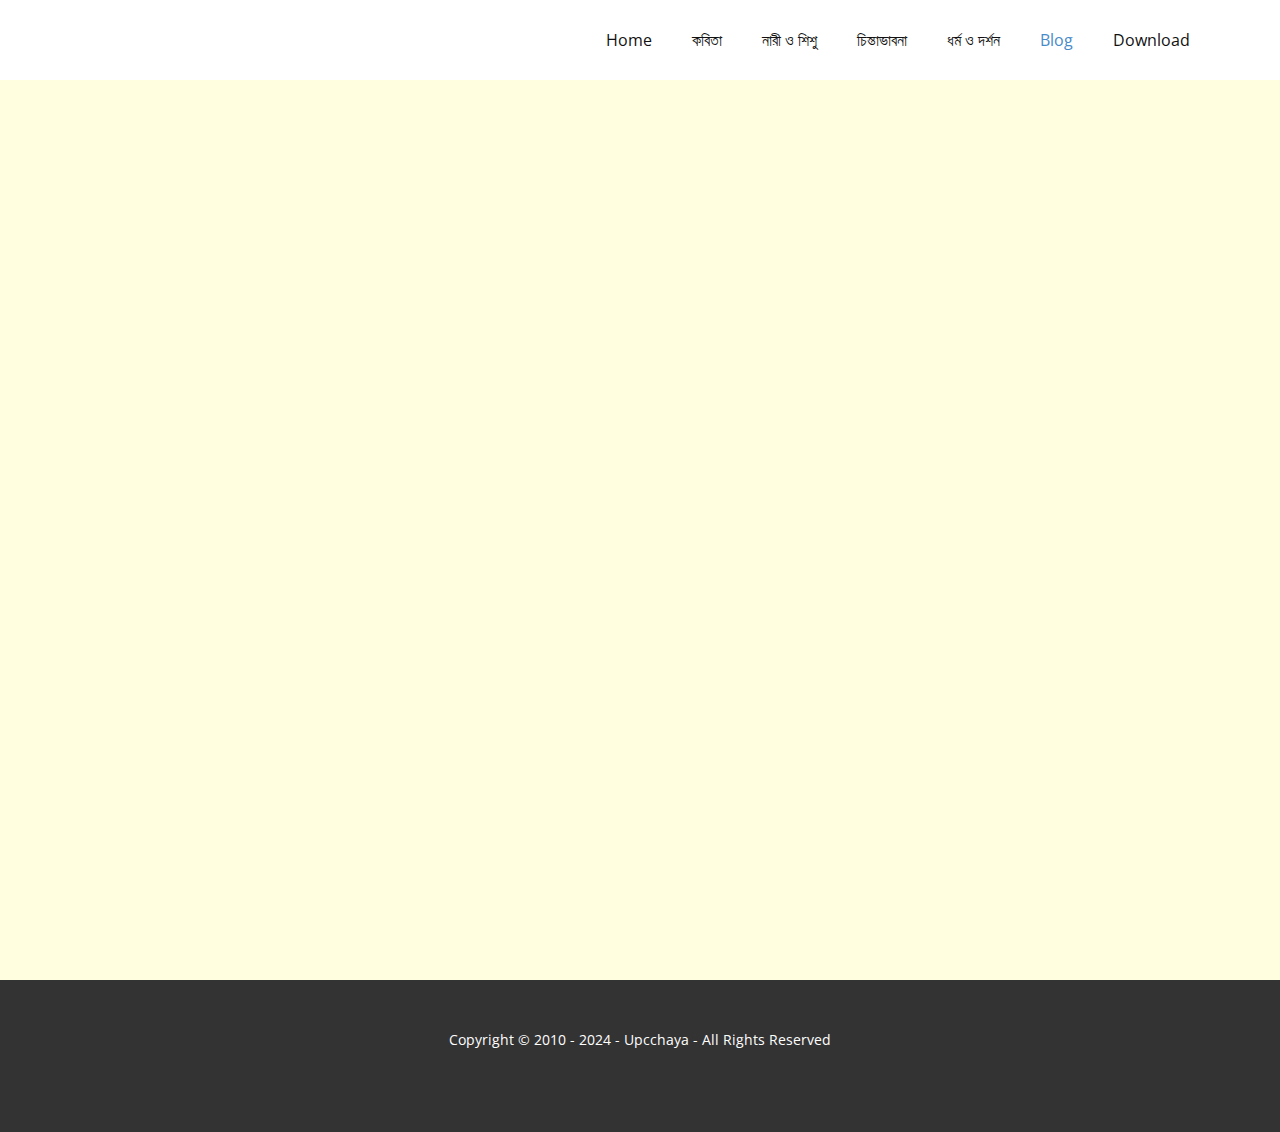
<file: Blog.html>
<!DOCTYPE html>
<html style="font-size: 16px;" lang="en"><head>
    <meta name="viewport" content="width=device-width, initial-scale=1.0">
    <meta charset="utf-8">
    <meta name="keywords" content="">
    <meta name="description" content="">
    <title>Blog</title>
    <link rel="stylesheet" href="nicepage.css" media="screen">
<link rel="stylesheet" href="Blog.css" media="screen">
    <script class="u-script" type="text/javascript" src="jquery-1.9.1.min.js" defer=""></script>
    <script class="u-script" type="text/javascript" src="nicepage.js" defer=""></script>
    <meta name="generator" content="Nicepage 6.17.1, nicepage.com">
    <link id="u-theme-google-font" rel="stylesheet" href="https://fonts.googleapis.com/css?family=Roboto:100,100i,300,300i,400,400i,500,500i,700,700i,900,900i|Open+Sans:300,300i,400,400i,500,500i,600,600i,700,700i,800,800i">
    
    
    
    <script type="application/ld+json">{
		"@context": "http://schema.org",
		"@type": "Organization",
		"name": "Upcchaya "
}</script>
    <meta name="theme-color" content="#478ac9">
    <meta property="og:title" content="Blog">
    <meta property="og:description" content="">
    <meta property="og:type" content="website">
  <meta data-intl-tel-input-cdn-path="intlTelInput/"></head>
  <style>
    body{
        margin: 0; /* Remove default margin */
    }
    iframe{
        display: block;  /* iframes are inline by default */
        height: 100vh;  /* Set height to 100% of the viewport height */
        width: 100vw;  /* Set width to 100% of the viewport width */
        border: none; /* Remove default border */
        background: lightyellow; /* Just for styling */
    }
</style>
  <body data-path-to-root="./" data-include-products="false" class="u-body u-xl-mode" data-lang="en"><header class="u-clearfix u-header u-header" id="sec-fdd1"><div class="u-clearfix u-sheet u-sheet-1">
        <nav class="u-menu u-menu-one-level u-offcanvas u-menu-1">
          <div class="menu-collapse" style="font-size: 1rem; letter-spacing: 0px;">
            <a class="u-button-style u-custom-left-right-menu-spacing u-custom-padding-bottom u-custom-top-bottom-menu-spacing u-nav-link u-text-active-palette-1-base u-text-hover-palette-2-base" href="#">
              <svg class="u-svg-link" viewBox="0 0 24 24"><use xlink:href="#menu-hamburger"></use></svg>
              <svg class="u-svg-content" version="1.1" id="menu-hamburger" viewBox="0 0 16 16" x="0px" y="0px" xmlns:xlink="http://www.w3.org/1999/xlink" xmlns="http://www.w3.org/2000/svg"><g><rect y="1" width="16" height="2"></rect><rect y="7" width="16" height="2"></rect><rect y="13" width="16" height="2"></rect>
</g></svg>
            </a>
          </div>
          <div class="u-custom-menu u-nav-container">
            <ul class="u-nav u-unstyled u-nav-1"><li class="u-nav-item"><a class="u-button-style u-nav-link u-text-active-palette-1-base u-text-hover-palette-2-base" href="./" style="padding: 10px 20px;">Home</a>
</li><li class="u-nav-item"><a class="u-button-style u-nav-link u-text-active-palette-1-base u-text-hover-palette-2-base" href="poem.html" style="padding: 10px 20px;">কবিতা</a>
</li><li class="u-nav-item"><a class="u-button-style u-nav-link u-text-active-palette-1-base u-text-hover-palette-2-base" href="womenandchildren.html" style="padding: 10px 20px;">নারী ও শিশু</a>
</li><li class="u-nav-item"><a class="u-button-style u-nav-link u-text-active-palette-1-base u-text-hover-palette-2-base" href="literature.html" style="padding: 10px 20px;">চিন্তাভাবনা</a>
</li><li class="u-nav-item"><a class="u-button-style u-nav-link u-text-active-palette-1-base u-text-hover-palette-2-base" href="religionandphilosophy.html" style="padding: 10px 20px;">ধর্ম ও দর্শন</a>
</li><li class="u-nav-item"><a class="u-button-style u-nav-link u-text-active-palette-1-base u-text-hover-palette-2-base" href="Blog.html" style="padding: 10px 20px;">Blog</a>
</li><li class="u-nav-item"><a class="u-button-style u-nav-link u-text-active-palette-1-base u-text-hover-palette-2-base" href="Download.html" style="padding: 10px 20px;">Download</a>
</li></ul>
          </div>
          <div class="u-custom-menu u-nav-container-collapse">
            <div class="u-black u-container-style u-inner-container-layout u-opacity u-opacity-95 u-sidenav">
              <div class="u-inner-container-layout u-sidenav-overflow">
                <div class="u-menu-close"></div>
                <ul class="u-align-center u-nav u-popupmenu-items u-unstyled u-nav-2"><li class="u-nav-item"><a class="u-button-style u-nav-link" href="./">Home</a>
</li><li class="u-nav-item"><a class="u-button-style u-nav-link" href="poem.html">কবিতা</a>
</li><li class="u-nav-item"><a class="u-button-style u-nav-link" href="womenandchildren.html">নারী ও শিশু</a>
</li><li class="u-nav-item"><a class="u-button-style u-nav-link" href="literature.html">চিন্তাভাবনা</a>
</li><li class="u-nav-item"><a class="u-button-style u-nav-link" href="religionandphilosophy.html">ধর্ম ও দর্শন</a>
</li><li class="u-nav-item"><a class="u-button-style u-nav-link" href="Blog.html">Blog</a>
</li><li class="u-nav-item"><a class="u-button-style u-nav-link" href="Download.html">Download</a> 
</li></ul>
              </div>
            </div>
            <div class="u-black u-menu-overlay u-opacity u-opacity-70"></div>
          </div>
        </nav>
      </div></header>
    <section class="u-clearfix u-section-1" id="sec-5789">
    <iframe src="https://upcchaya.blogspot.com/search/label/Blog"></iframe>

    </section>
    
    
    
    <footer class="u-align-center u-clearfix u-container-align-center u-footer u-grey-80 u-footer" id="sec-53a7"><div class="u-clearfix u-sheet u-sheet-1">
        <p class="u-small-text u-text u-text-variant u-text-1"> Copyright © 2010 - 2024 - ​Upcchaya  - All Rights Reserved</p>
      </div></footer>
    <section class="u-backlink u-clearfix u-grey-80">
    </section><span style="height: 64px; width: 64px; margin-left: 0px; margin-right: auto; margin-top: 0px; background-image: none; right: 20px; bottom: 20px; padding: 15px" class="u-back-to-top u-icon u-icon-circle u-opacity u-opacity-85 u-palette-1-base" data-href="#">
        <svg class="u-svg-link" preserveAspectRatio="xMidYMin slice" viewBox="0 0 551.13 551.13"><use xmlns:xlink="http://www.w3.org/1999/xlink" xlink:href="#svg-1d98"></use></svg>
        <svg class="u-svg-content" enable-background="new 0 0 551.13 551.13" viewBox="0 0 551.13 551.13" xmlns="http://www.w3.org/2000/svg" id="svg-1d98"><path d="m275.565 189.451 223.897 223.897h51.668l-275.565-275.565-275.565 275.565h51.668z"></path></svg>
    </span>
  
</body></html>
</file>
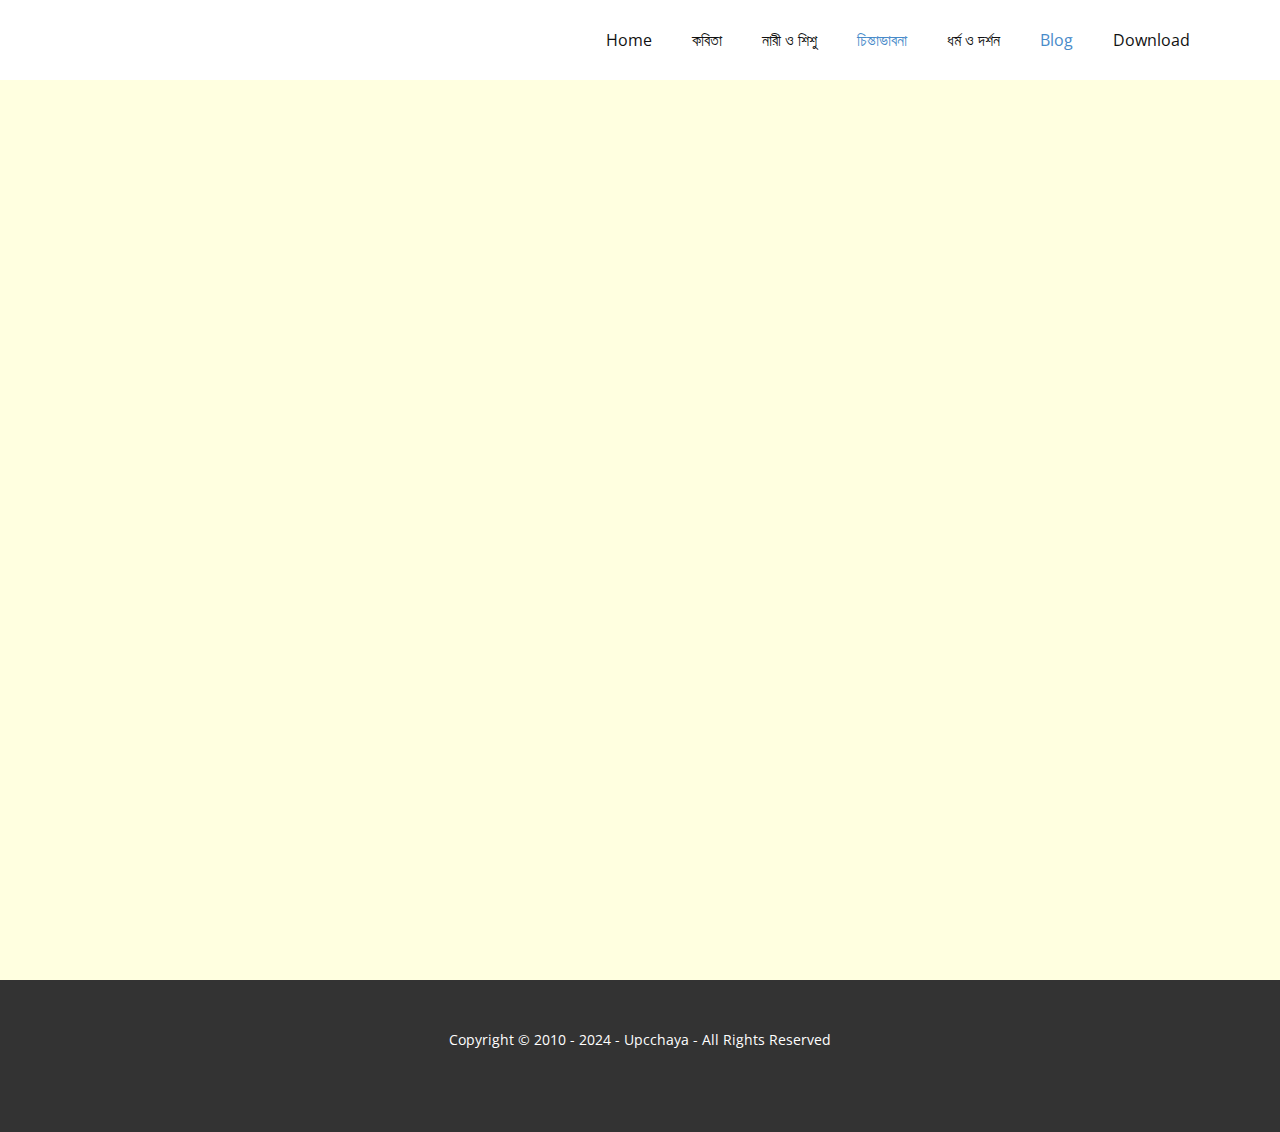
<file: literature.html>
<!DOCTYPE html>
<html style="font-size: 16px;" lang="en"><head>
    <meta name="viewport" content="width=device-width, initial-scale=1.0">
    <meta charset="utf-8">
    <meta name="keywords" content="">
    <meta name="description" content="">
    <title>Blog</title>
    <link rel="stylesheet" href="nicepage.css" media="screen">
<link rel="stylesheet" href="Blog.css" media="screen">
    <script class="u-script" type="text/javascript" src="jquery-1.9.1.min.js" defer=""></script>
    <script class="u-script" type="text/javascript" src="nicepage.js" defer=""></script>
    <meta name="generator" content="Nicepage 6.17.1, nicepage.com">
    <link id="u-theme-google-font" rel="stylesheet" href="https://fonts.googleapis.com/css?family=Roboto:100,100i,300,300i,400,400i,500,500i,700,700i,900,900i|Open+Sans:300,300i,400,400i,500,500i,600,600i,700,700i,800,800i">
    
    
    
    <script type="application/ld+json">{
		"@context": "http://schema.org",
		"@type": "Organization",
		"name": "Upcchaya "
}</script>
    <meta name="theme-color" content="#478ac9">
    <meta property="og:title" content="Blog">
    <meta property="og:description" content="">
    <meta property="og:type" content="website">
  <meta data-intl-tel-input-cdn-path="intlTelInput/"></head>
  <style>
    body{
        margin: 0; /* Remove default margin */
    }
    iframe{
        display: block;  /* iframes are inline by default */
        height: 100vh;  /* Set height to 100% of the viewport height */
        width: 100vw;  /* Set width to 100% of the viewport width */
        border: none; /* Remove default border */
        background: lightyellow; /* Just for styling */
    }
</style>
  <body data-path-to-root="./" data-include-products="false" class="u-body u-xl-mode" data-lang="en"><header class="u-clearfix u-header u-header" id="sec-fdd1"><div class="u-clearfix u-sheet u-sheet-1">
        <nav class="u-menu u-menu-one-level u-offcanvas u-menu-1">
          <div class="menu-collapse" style="font-size: 1rem; letter-spacing: 0px;">
            <a class="u-button-style u-custom-left-right-menu-spacing u-custom-padding-bottom u-custom-top-bottom-menu-spacing u-nav-link u-text-active-palette-1-base u-text-hover-palette-2-base" href="#">
              <svg class="u-svg-link" viewBox="0 0 24 24"><use xlink:href="#menu-hamburger"></use></svg>
              <svg class="u-svg-content" version="1.1" id="menu-hamburger" viewBox="0 0 16 16" x="0px" y="0px" xmlns:xlink="http://www.w3.org/1999/xlink" xmlns="http://www.w3.org/2000/svg"><g><rect y="1" width="16" height="2"></rect><rect y="7" width="16" height="2"></rect><rect y="13" width="16" height="2"></rect>
</g></svg>
            </a>
          </div>
          <div class="u-custom-menu u-nav-container">
            <ul class="u-nav u-unstyled u-nav-1"><li class="u-nav-item"><a class="u-button-style u-nav-link u-text-active-palette-1-base u-text-hover-palette-2-base" href="./" style="padding: 10px 20px;">Home</a>
</li><li class="u-nav-item"><a class="u-button-style u-nav-link u-text-active-palette-1-base u-text-hover-palette-2-base" href="poem.html" style="padding: 10px 20px;">কবিতা</a>
</li><li class="u-nav-item"><a class="u-button-style u-nav-link u-text-active-palette-1-base u-text-hover-palette-2-base" href="womenandchildren.html" style="padding: 10px 20px;">নারী ও শিশু</a>
</li><li class="u-nav-item"><a class="u-button-style u-nav-link u-text-active-palette-1-base u-text-hover-palette-2-base" href="literature.html" style="padding: 10px 20px;">চিন্তাভাবনা</a>
</li><li class="u-nav-item"><a class="u-button-style u-nav-link u-text-active-palette-1-base u-text-hover-palette-2-base" href="religionandphilosophy.html" style="padding: 10px 20px;">ধর্ম ও দর্শন</a>
</li><li class="u-nav-item"><a class="u-button-style u-nav-link u-text-active-palette-1-base u-text-hover-palette-2-base" href="Blog.html" style="padding: 10px 20px;">Blog</a>
</li><li class="u-nav-item"><a class="u-button-style u-nav-link u-text-active-palette-1-base u-text-hover-palette-2-base" href="Download.html" style="padding: 10px 20px;">Download</a>
</li></ul>
          </div>
          <div class="u-custom-menu u-nav-container-collapse">
            <div class="u-black u-container-style u-inner-container-layout u-opacity u-opacity-95 u-sidenav">
              <div class="u-inner-container-layout u-sidenav-overflow">
                <div class="u-menu-close"></div>
                <ul class="u-align-center u-nav u-popupmenu-items u-unstyled u-nav-2"><li class="u-nav-item"><a class="u-button-style u-nav-link" href="./">Home</a>
</li><li class="u-nav-item"><a class="u-button-style u-nav-link" href="poem.html">কবিতা</a>
</li><li class="u-nav-item"><a class="u-button-style u-nav-link" href="womenandchildren.html">নারী ও শিশু</a>
</li><li class="u-nav-item"><a class="u-button-style u-nav-link" href="literature.html">চিন্তাভাবনা</a>
</li><li class="u-nav-item"><a class="u-button-style u-nav-link" href="religionandphilosophy.html">ধর্ম ও দর্শন</a>
</li><li class="u-nav-item"><a class="u-button-style u-nav-link" href="Blog.html">Blog</a>
</li><li class="u-nav-item"><a class="u-button-style u-nav-link" href="Download.html">Download</a>
</li></ul>
              </div>
            </div>
            <div class="u-black u-menu-overlay u-opacity u-opacity-70"></div>
          </div>
        </nav>
      </div></header>
    <section class="u-clearfix u-section-1" id="sec-5789">
    <iframe src="https://upcchaya.blogspot.com/search/label/%E0%A6%9A%E0%A6%BF%E0%A6%A8%E0%A7%8D%E0%A6%A4%E0%A6%BE%E0%A6%AD%E0%A6%BE%E0%A6%AC%E0%A6%A8%E0%A6%BE"></iframe>

    </section>
    
    
    
    <footer class="u-align-center u-clearfix u-container-align-center u-footer u-grey-80 u-footer" id="sec-53a7"><div class="u-clearfix u-sheet u-sheet-1">
        <p class="u-small-text u-text u-text-variant u-text-1"> Copyright © 2010 - 2024 - ​Upcchaya  - All Rights Reserved</p>
      </div></footer>
    <section class="u-backlink u-clearfix u-grey-80">
    </section><span style="height: 64px; width: 64px; margin-left: 0px; margin-right: auto; margin-top: 0px; background-image: none; right: 20px; bottom: 20px; padding: 15px" class="u-back-to-top u-icon u-icon-circle u-opacity u-opacity-85 u-palette-1-base" data-href="#">
        <svg class="u-svg-link" preserveAspectRatio="xMidYMin slice" viewBox="0 0 551.13 551.13"><use xmlns:xlink="http://www.w3.org/1999/xlink" xlink:href="#svg-1d98"></use></svg>
        <svg class="u-svg-content" enable-background="new 0 0 551.13 551.13" viewBox="0 0 551.13 551.13" xmlns="http://www.w3.org/2000/svg" id="svg-1d98"><path d="m275.565 189.451 223.897 223.897h51.668l-275.565-275.565-275.565 275.565h51.668z"></path></svg>
    </span>
  
</body></html>
</file>
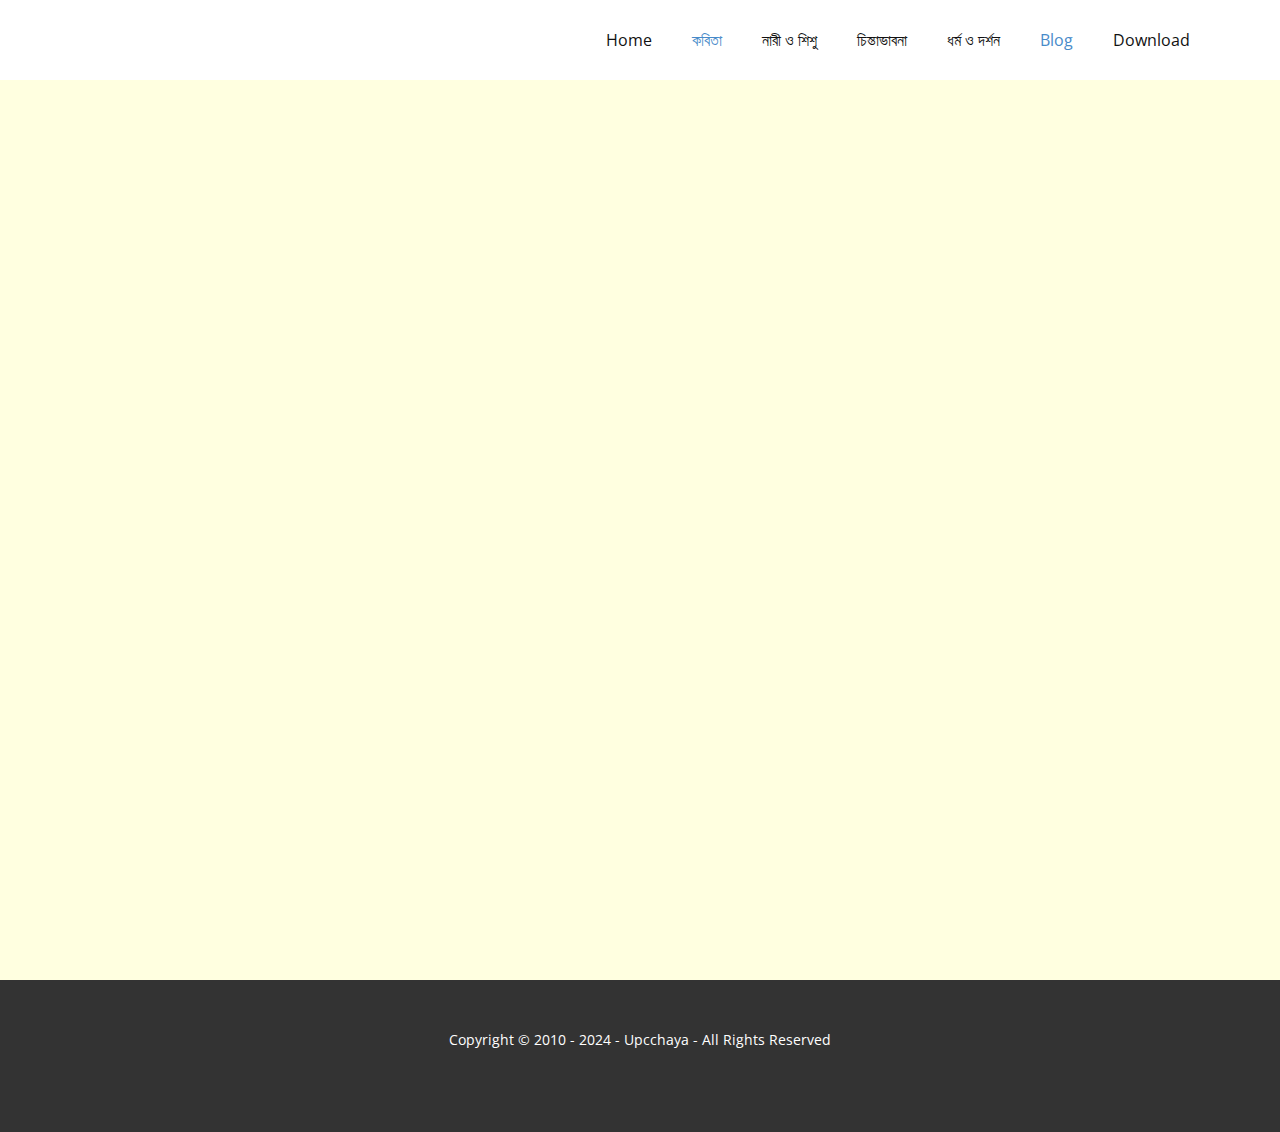
<file: poem.html>
<!DOCTYPE html>
<html style="font-size: 16px;" lang="en"><head>
    <meta name="viewport" content="width=device-width, initial-scale=1.0">
    <meta charset="utf-8">
    <meta name="keywords" content="">
    <meta name="description" content="">
    <title>Blog</title>
    <link rel="stylesheet" href="nicepage.css" media="screen">
<link rel="stylesheet" href="Blog.css" media="screen">
    <script class="u-script" type="text/javascript" src="jquery-1.9.1.min.js" defer=""></script>
    <script class="u-script" type="text/javascript" src="nicepage.js" defer=""></script>
    <meta name="generator" content="Nicepage 6.17.1, nicepage.com">
    <link id="u-theme-google-font" rel="stylesheet" href="https://fonts.googleapis.com/css?family=Roboto:100,100i,300,300i,400,400i,500,500i,700,700i,900,900i|Open+Sans:300,300i,400,400i,500,500i,600,600i,700,700i,800,800i">
    
    
    
    <script type="application/ld+json">{
		"@context": "http://schema.org",
		"@type": "Organization",
		"name": "Upcchaya "
}</script>
    <meta name="theme-color" content="#478ac9">
    <meta property="og:title" content="Blog">
    <meta property="og:description" content="">
    <meta property="og:type" content="website">
  <meta data-intl-tel-input-cdn-path="intlTelInput/"></head>
  <style>
    body{
        margin: 0; /* Remove default margin */
    }
    iframe{
        display: block;  /* iframes are inline by default */
        height: 100vh;  /* Set height to 100% of the viewport height */
        width: 100vw;  /* Set width to 100% of the viewport width */
        border: none; /* Remove default border */
        background: lightyellow; /* Just for styling */
    }
</style>
  <body data-path-to-root="./" data-include-products="false" class="u-body u-xl-mode" data-lang="en"><header class="u-clearfix u-header u-header" id="sec-fdd1"><div class="u-clearfix u-sheet u-sheet-1">
        <nav class="u-menu u-menu-one-level u-offcanvas u-menu-1">
          <div class="menu-collapse" style="font-size: 1rem; letter-spacing: 0px;">
            <a class="u-button-style u-custom-left-right-menu-spacing u-custom-padding-bottom u-custom-top-bottom-menu-spacing u-nav-link u-text-active-palette-1-base u-text-hover-palette-2-base" href="#">
              <svg class="u-svg-link" viewBox="0 0 24 24"><use xlink:href="#menu-hamburger"></use></svg>
              <svg class="u-svg-content" version="1.1" id="menu-hamburger" viewBox="0 0 16 16" x="0px" y="0px" xmlns:xlink="http://www.w3.org/1999/xlink" xmlns="http://www.w3.org/2000/svg"><g><rect y="1" width="16" height="2"></rect><rect y="7" width="16" height="2"></rect><rect y="13" width="16" height="2"></rect>
</g></svg>
            </a>
          </div>
          <div class="u-custom-menu u-nav-container">
            <ul class="u-nav u-unstyled u-nav-1"><li class="u-nav-item"><a class="u-button-style u-nav-link u-text-active-palette-1-base u-text-hover-palette-2-base" href="./" style="padding: 10px 20px;">Home</a>
</li><li class="u-nav-item"><a class="u-button-style u-nav-link u-text-active-palette-1-base u-text-hover-palette-2-base" href="poem.html" style="padding: 10px 20px;">কবিতা</a>
</li><li class="u-nav-item"><a class="u-button-style u-nav-link u-text-active-palette-1-base u-text-hover-palette-2-base" href="womenandchildren.html" style="padding: 10px 20px;">নারী ও শিশু</a>
</li><li class="u-nav-item"><a class="u-button-style u-nav-link u-text-active-palette-1-base u-text-hover-palette-2-base" href="literature.html" style="padding: 10px 20px;">চিন্তাভাবনা</a>
</li><li class="u-nav-item"><a class="u-button-style u-nav-link u-text-active-palette-1-base u-text-hover-palette-2-base" href="religionandphilosophy.html" style="padding: 10px 20px;">ধর্ম ও দর্শন</a>
</li><li class="u-nav-item"><a class="u-button-style u-nav-link u-text-active-palette-1-base u-text-hover-palette-2-base" href="Blog.html" style="padding: 10px 20px;">Blog</a>
</li><li class="u-nav-item"><a class="u-button-style u-nav-link u-text-active-palette-1-base u-text-hover-palette-2-base" href="Download.html" style="padding: 10px 20px;">Download</a>
</li></ul>
          </div>
          <div class="u-custom-menu u-nav-container-collapse">
            <div class="u-black u-container-style u-inner-container-layout u-opacity u-opacity-95 u-sidenav">
              <div class="u-inner-container-layout u-sidenav-overflow">
                <div class="u-menu-close"></div>
                <ul class="u-align-center u-nav u-popupmenu-items u-unstyled u-nav-2"><li class="u-nav-item"><a class="u-button-style u-nav-link" href="./">Home</a>
</li><li class="u-nav-item"><a class="u-button-style u-nav-link" href="poem.html">কবিতা</a>
</li><li class="u-nav-item"><a class="u-button-style u-nav-link" href="womenandchildren.html">নারী ও শিশু</a>
</li><li class="u-nav-item"><a class="u-button-style u-nav-link" href="literature.html">চিন্তাভাবনা</a>
</li><li class="u-nav-item"><a class="u-button-style u-nav-link" href="religionandphilosophy.html">ধর্ম ও দর্শন</a>
</li><li class="u-nav-item"><a class="u-button-style u-nav-link" href="Blog.html">Blog</a>
</li><li class="u-nav-item"><a class="u-button-style u-nav-link" href="Download.html">Download</a>
</li></ul>
              </div>
            </div>
            <div class="u-black u-menu-overlay u-opacity u-opacity-70"></div>
          </div>
        </nav>
      </div></header>
    <section class="u-clearfix u-section-1" id="sec-5789">
    <iframe src="https://upcchaya.blogspot.com/search/label/%E0%A6%95%E0%A6%AC%E0%A6%BF%E0%A6%A4%E0%A6%BE"></iframe>

    </section>
    
    
    
    <footer class="u-align-center u-clearfix u-container-align-center u-footer u-grey-80 u-footer" id="sec-53a7"><div class="u-clearfix u-sheet u-sheet-1">
        <p class="u-small-text u-text u-text-variant u-text-1"> Copyright © 2010 - 2024 - ​Upcchaya  - All Rights Reserved</p>
      </div></footer>
    <section class="u-backlink u-clearfix u-grey-80">
    </section><span style="height: 64px; width: 64px; margin-left: 0px; margin-right: auto; margin-top: 0px; background-image: none; right: 20px; bottom: 20px; padding: 15px" class="u-back-to-top u-icon u-icon-circle u-opacity u-opacity-85 u-palette-1-base" data-href="#">
        <svg class="u-svg-link" preserveAspectRatio="xMidYMin slice" viewBox="0 0 551.13 551.13"><use xmlns:xlink="http://www.w3.org/1999/xlink" xlink:href="#svg-1d98"></use></svg>
        <svg class="u-svg-content" enable-background="new 0 0 551.13 551.13" viewBox="0 0 551.13 551.13" xmlns="http://www.w3.org/2000/svg" id="svg-1d98"><path d="m275.565 189.451 223.897 223.897h51.668l-275.565-275.565-275.565 275.565h51.668z"></path></svg>
    </span>
  
</body></html>
</file>
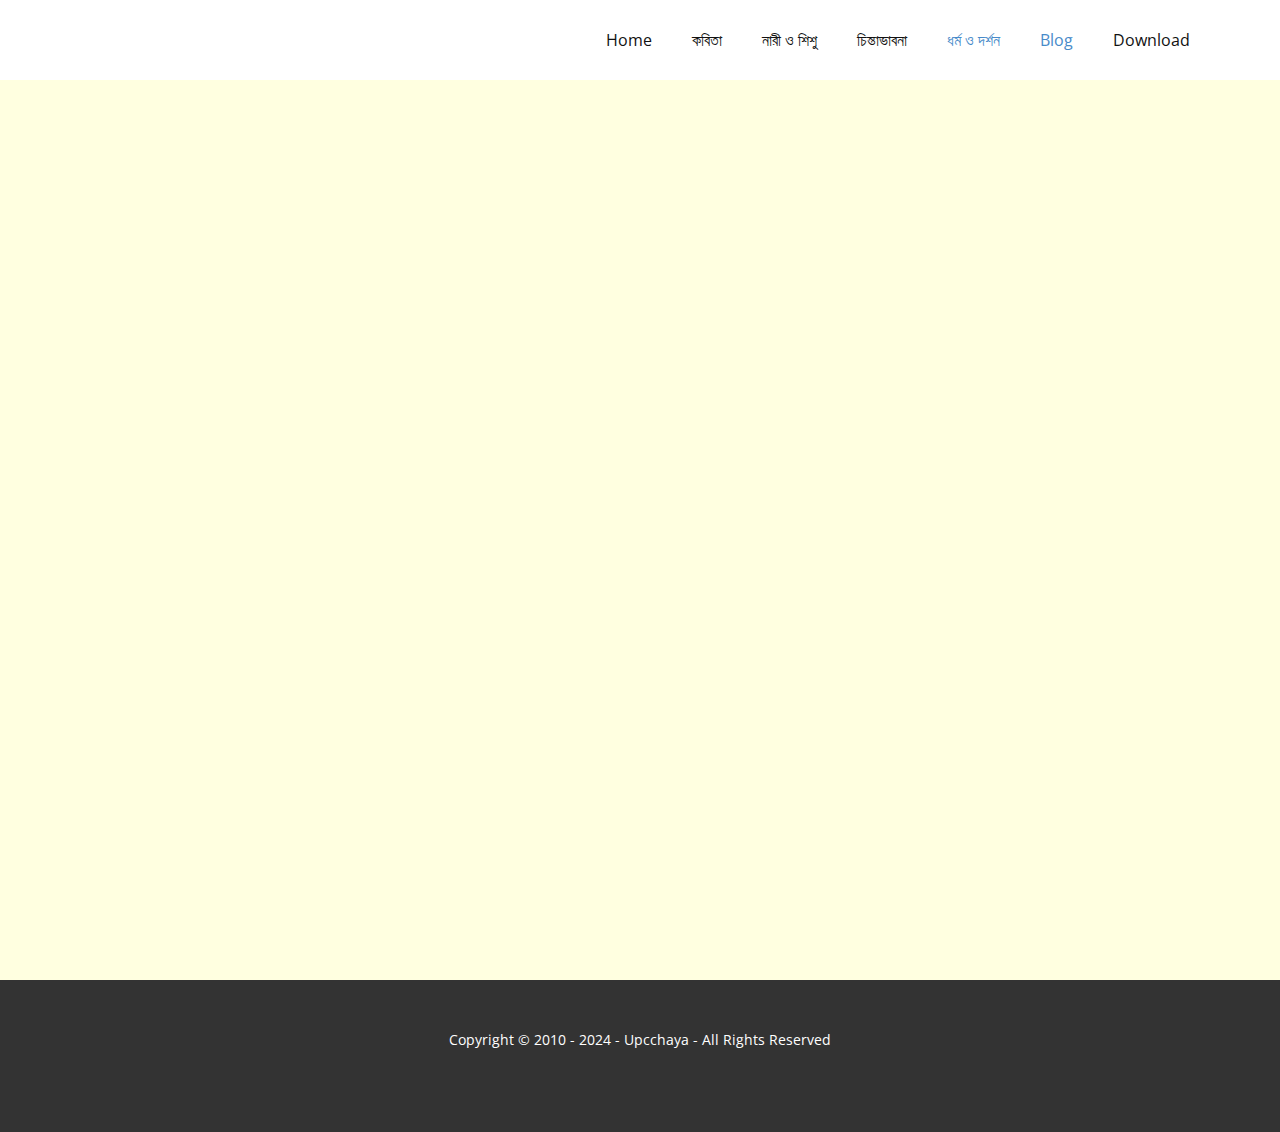
<file: religionandphilosophy.html>
<!DOCTYPE html>
<html style="font-size: 16px;" lang="en"><head>
    <meta name="viewport" content="width=device-width, initial-scale=1.0">
    <meta charset="utf-8">
    <meta name="keywords" content="">
    <meta name="description" content="">
    <title>Blog</title>
    <link rel="stylesheet" href="nicepage.css" media="screen">
<link rel="stylesheet" href="Blog.css" media="screen">
    <script class="u-script" type="text/javascript" src="jquery-1.9.1.min.js" defer=""></script>
    <script class="u-script" type="text/javascript" src="nicepage.js" defer=""></script>
    <meta name="generator" content="Nicepage 6.17.1, nicepage.com">
    <link id="u-theme-google-font" rel="stylesheet" href="https://fonts.googleapis.com/css?family=Roboto:100,100i,300,300i,400,400i,500,500i,700,700i,900,900i|Open+Sans:300,300i,400,400i,500,500i,600,600i,700,700i,800,800i">
    
    
    
    <script type="application/ld+json">{
		"@context": "http://schema.org",
		"@type": "Organization",
		"name": "Upcchaya "
}</script>
    <meta name="theme-color" content="#478ac9">
    <meta property="og:title" content="Blog">
    <meta property="og:description" content="">
    <meta property="og:type" content="website">
  <meta data-intl-tel-input-cdn-path="intlTelInput/"></head>
  <style>
    body{
        margin: 0; /* Remove default margin */
    }
    iframe{
        display: block;  /* iframes are inline by default */
        height: 100vh;  /* Set height to 100% of the viewport height */
        width: 100vw;  /* Set width to 100% of the viewport width */
        border: none; /* Remove default border */
        background: lightyellow; /* Just for styling */
    }
</style>
  <body data-path-to-root="./" data-include-products="false" class="u-body u-xl-mode" data-lang="en"><header class="u-clearfix u-header u-header" id="sec-fdd1"><div class="u-clearfix u-sheet u-sheet-1">
        <nav class="u-menu u-menu-one-level u-offcanvas u-menu-1">
          <div class="menu-collapse" style="font-size: 1rem; letter-spacing: 0px;">
            <a class="u-button-style u-custom-left-right-menu-spacing u-custom-padding-bottom u-custom-top-bottom-menu-spacing u-nav-link u-text-active-palette-1-base u-text-hover-palette-2-base" href="#">
              <svg class="u-svg-link" viewBox="0 0 24 24"><use xlink:href="#menu-hamburger"></use></svg>
              <svg class="u-svg-content" version="1.1" id="menu-hamburger" viewBox="0 0 16 16" x="0px" y="0px" xmlns:xlink="http://www.w3.org/1999/xlink" xmlns="http://www.w3.org/2000/svg"><g><rect y="1" width="16" height="2"></rect><rect y="7" width="16" height="2"></rect><rect y="13" width="16" height="2"></rect>
</g></svg>
            </a>
          </div>
          <div class="u-custom-menu u-nav-container">
            <ul class="u-nav u-unstyled u-nav-1"><li class="u-nav-item"><a class="u-button-style u-nav-link u-text-active-palette-1-base u-text-hover-palette-2-base" href="./" style="padding: 10px 20px;">Home</a>
</li><li class="u-nav-item"><a class="u-button-style u-nav-link u-text-active-palette-1-base u-text-hover-palette-2-base" href="poem.html" style="padding: 10px 20px;">কবিতা</a>
</li><li class="u-nav-item"><a class="u-button-style u-nav-link u-text-active-palette-1-base u-text-hover-palette-2-base" href="womenandchildren.html" style="padding: 10px 20px;">নারী ও শিশু</a>
</li><li class="u-nav-item"><a class="u-button-style u-nav-link u-text-active-palette-1-base u-text-hover-palette-2-base" href="literature.html" style="padding: 10px 20px;">চিন্তাভাবনা</a>
</li><li class="u-nav-item"><a class="u-button-style u-nav-link u-text-active-palette-1-base u-text-hover-palette-2-base" href="religionandphilosophy.html" style="padding: 10px 20px;">ধর্ম ও দর্শন</a>
</li><li class="u-nav-item"><a class="u-button-style u-nav-link u-text-active-palette-1-base u-text-hover-palette-2-base" href="Blog.html" style="padding: 10px 20px;">Blog</a>
</li><li class="u-nav-item"><a class="u-button-style u-nav-link u-text-active-palette-1-base u-text-hover-palette-2-base" href="Download.html" style="padding: 10px 20px;">Download</a>
</li></ul>
          </div>
          <div class="u-custom-menu u-nav-container-collapse">
            <div class="u-black u-container-style u-inner-container-layout u-opacity u-opacity-95 u-sidenav">
              <div class="u-inner-container-layout u-sidenav-overflow">
                <div class="u-menu-close"></div>
                <ul class="u-align-center u-nav u-popupmenu-items u-unstyled u-nav-2"><li class="u-nav-item"><a class="u-button-style u-nav-link" href="./">Home</a>
</li><li class="u-nav-item"><a class="u-button-style u-nav-link" href="poem.html">কবিতা</a>
</li><li class="u-nav-item"><a class="u-button-style u-nav-link" href="womenandchildren.html">নারী ও শিশু</a>
</li><li class="u-nav-item"><a class="u-button-style u-nav-link" href="literature.html">চিন্তাভাবনা</a>
</li><li class="u-nav-item"><a class="u-button-style u-nav-link" href="religionandphilosophy.html">ধর্ম ও দর্শন</a>
</li><li class="u-nav-item"><a class="u-button-style u-nav-link" href="Blog.html">Blog</a>
</li><li class="u-nav-item"><a class="u-button-style u-nav-link" href="Download.html">Download</a>
</li></ul>
              </div>
            </div>
            <div class="u-black u-menu-overlay u-opacity u-opacity-70"></div>
          </div>
        </nav>
      </div></header>
    <section class="u-clearfix u-section-1" id="sec-5789">
    <iframe src="https://upcchaya.blogspot.com/search/label/%E0%A6%A7%E0%A6%B0%E0%A7%8D%E0%A6%AE%20%E0%A6%93%20%E0%A6%A6%E0%A6%B0%E0%A7%8D%E0%A6%B6%E0%A6%A8"></iframe>

    </section>
    
    
    
    <footer class="u-align-center u-clearfix u-container-align-center u-footer u-grey-80 u-footer" id="sec-53a7"><div class="u-clearfix u-sheet u-sheet-1">
        <p class="u-small-text u-text u-text-variant u-text-1"> Copyright © 2010 - 2024 - ​Upcchaya  - All Rights Reserved</p>
      </div></footer>
    <section class="u-backlink u-clearfix u-grey-80">
    </section><span style="height: 64px; width: 64px; margin-left: 0px; margin-right: auto; margin-top: 0px; background-image: none; right: 20px; bottom: 20px; padding: 15px" class="u-back-to-top u-icon u-icon-circle u-opacity u-opacity-85 u-palette-1-base" data-href="#">
        <svg class="u-svg-link" preserveAspectRatio="xMidYMin slice" viewBox="0 0 551.13 551.13"><use xmlns:xlink="http://www.w3.org/1999/xlink" xlink:href="#svg-1d98"></use></svg>
        <svg class="u-svg-content" enable-background="new 0 0 551.13 551.13" viewBox="0 0 551.13 551.13" xmlns="http://www.w3.org/2000/svg" id="svg-1d98"><path d="m275.565 189.451 223.897 223.897h51.668l-275.565-275.565-275.565 275.565h51.668z"></path></svg>
    </span>
  
</body></html>
</file>
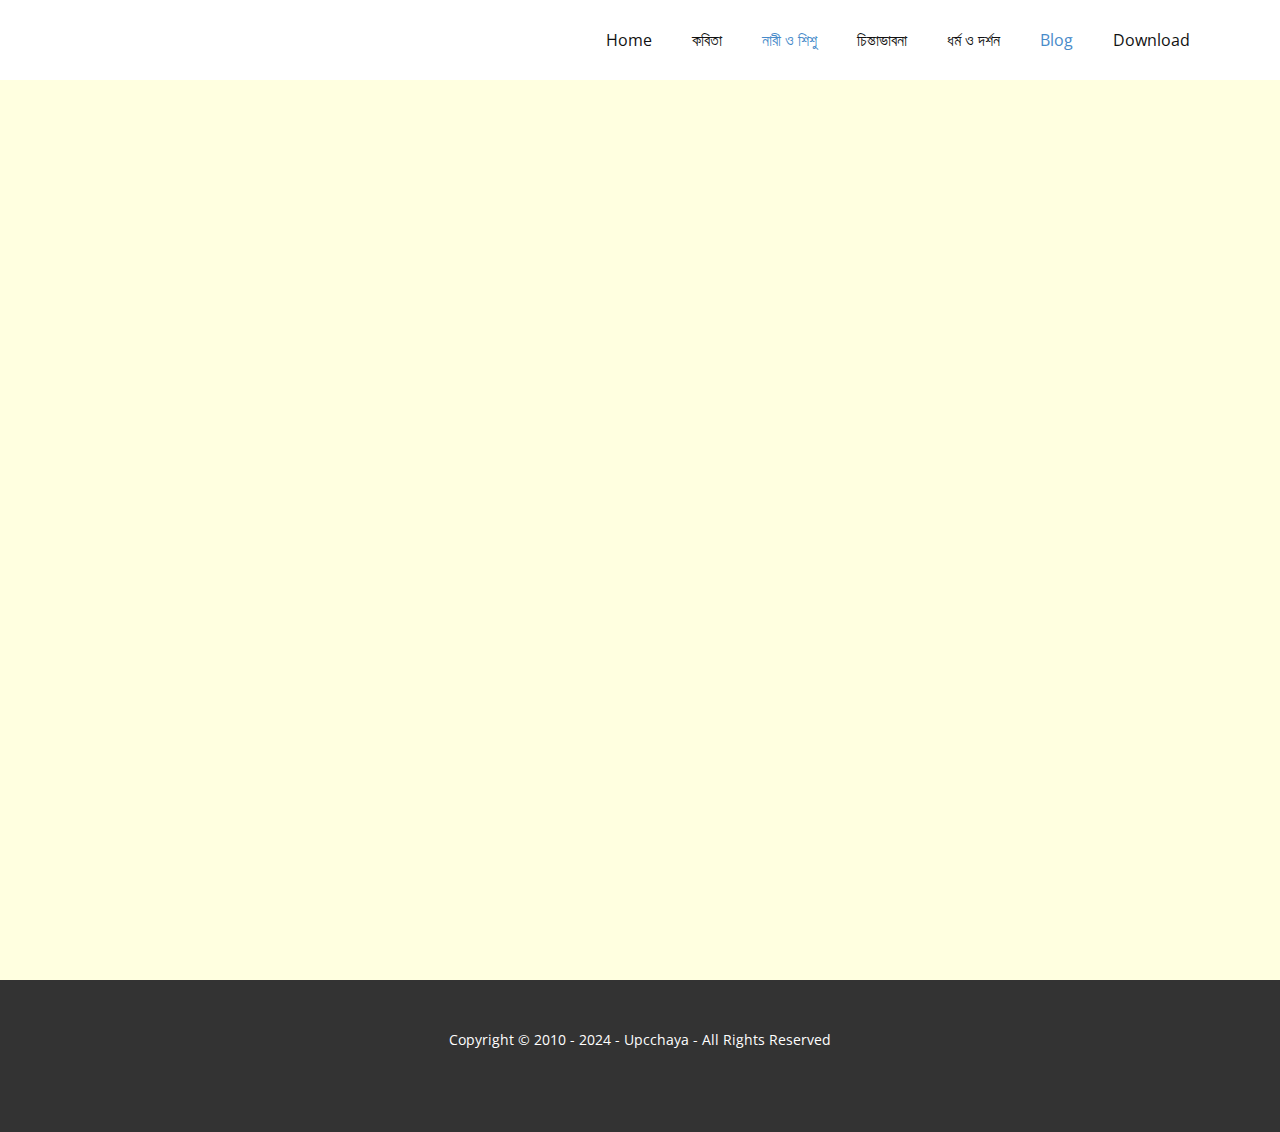
<file: womenandchildren.html>
<!DOCTYPE html>
<html style="font-size: 16px;" lang="en"><head>
    <meta name="viewport" content="width=device-width, initial-scale=1.0">
    <meta charset="utf-8">
    <meta name="keywords" content="">
    <meta name="description" content="">
    <title>Blog</title>
    <link rel="stylesheet" href="nicepage.css" media="screen">
<link rel="stylesheet" href="Blog.css" media="screen">
    <script class="u-script" type="text/javascript" src="jquery-1.9.1.min.js" defer=""></script>
    <script class="u-script" type="text/javascript" src="nicepage.js" defer=""></script>
    <meta name="generator" content="Nicepage 6.17.1, nicepage.com">
    <link id="u-theme-google-font" rel="stylesheet" href="https://fonts.googleapis.com/css?family=Roboto:100,100i,300,300i,400,400i,500,500i,700,700i,900,900i|Open+Sans:300,300i,400,400i,500,500i,600,600i,700,700i,800,800i">
    
    
    
    <script type="application/ld+json">{
		"@context": "http://schema.org",
		"@type": "Organization",
		"name": "Upcchaya "
}</script>
    <meta name="theme-color" content="#478ac9">
    <meta property="og:title" content="Blog">
    <meta property="og:description" content="">
    <meta property="og:type" content="website">
  <meta data-intl-tel-input-cdn-path="intlTelInput/"></head>
  <style>
    body{
        margin: 0; /* Remove default margin */
    }
    iframe{
        display: block;  /* iframes are inline by default */
        height: 100vh;  /* Set height to 100% of the viewport height */
        width: 100vw;  /* Set width to 100% of the viewport width */
        border: none; /* Remove default border */
        background: lightyellow; /* Just for styling */
    }
</style>
  <body data-path-to-root="./" data-include-products="false" class="u-body u-xl-mode" data-lang="en"><header class="u-clearfix u-header u-header" id="sec-fdd1"><div class="u-clearfix u-sheet u-sheet-1">
        <nav class="u-menu u-menu-one-level u-offcanvas u-menu-1">
          <div class="menu-collapse" style="font-size: 1rem; letter-spacing: 0px;">
            <a class="u-button-style u-custom-left-right-menu-spacing u-custom-padding-bottom u-custom-top-bottom-menu-spacing u-nav-link u-text-active-palette-1-base u-text-hover-palette-2-base" href="#">
              <svg class="u-svg-link" viewBox="0 0 24 24"><use xlink:href="#menu-hamburger"></use></svg>
              <svg class="u-svg-content" version="1.1" id="menu-hamburger" viewBox="0 0 16 16" x="0px" y="0px" xmlns:xlink="http://www.w3.org/1999/xlink" xmlns="http://www.w3.org/2000/svg"><g><rect y="1" width="16" height="2"></rect><rect y="7" width="16" height="2"></rect><rect y="13" width="16" height="2"></rect>
</g></svg>
            </a>
          </div>
          <div class="u-custom-menu u-nav-container">
            <ul class="u-nav u-unstyled u-nav-1"><li class="u-nav-item"><a class="u-button-style u-nav-link u-text-active-palette-1-base u-text-hover-palette-2-base" href="./" style="padding: 10px 20px;">Home</a>
</li><li class="u-nav-item"><a class="u-button-style u-nav-link u-text-active-palette-1-base u-text-hover-palette-2-base" href="poem.html" style="padding: 10px 20px;">কবিতা</a>
</li><li class="u-nav-item"><a class="u-button-style u-nav-link u-text-active-palette-1-base u-text-hover-palette-2-base" href="womenandchildren.html" style="padding: 10px 20px;">নারী ও শিশু</a>
</li><li class="u-nav-item"><a class="u-button-style u-nav-link u-text-active-palette-1-base u-text-hover-palette-2-base" href="literature.html" style="padding: 10px 20px;">চিন্তাভাবনা</a>
</li><li class="u-nav-item"><a class="u-button-style u-nav-link u-text-active-palette-1-base u-text-hover-palette-2-base" href="religionandphilosophy.html" style="padding: 10px 20px;">ধর্ম ও দর্শন</a>
</li><li class="u-nav-item"><a class="u-button-style u-nav-link u-text-active-palette-1-base u-text-hover-palette-2-base" href="Blog.html" style="padding: 10px 20px;">Blog</a>
</li><li class="u-nav-item"><a class="u-button-style u-nav-link u-text-active-palette-1-base u-text-hover-palette-2-base" href="Download.html" style="padding: 10px 20px;">Download</a>
</li></ul>
          </div>
          <div class="u-custom-menu u-nav-container-collapse">
            <div class="u-black u-container-style u-inner-container-layout u-opacity u-opacity-95 u-sidenav">
              <div class="u-inner-container-layout u-sidenav-overflow">
                <div class="u-menu-close"></div>
                <ul class="u-align-center u-nav u-popupmenu-items u-unstyled u-nav-2"><li class="u-nav-item"><a class="u-button-style u-nav-link" href="./">Home</a>
</li><li class="u-nav-item"><a class="u-button-style u-nav-link" href="poem.html">কবিতা</a>
</li><li class="u-nav-item"><a class="u-button-style u-nav-link" href="womenandchildren.html">নারী ও শিশু</a>
</li><li class="u-nav-item"><a class="u-button-style u-nav-link" href="literature.html">চিন্তাভাবনা</a>
</li><li class="u-nav-item"><a class="u-button-style u-nav-link" href="religionandphilosophy.html">ধর্ম ও দর্শন</a>
</li><li class="u-nav-item"><a class="u-button-style u-nav-link" href="Blog.html">Blog</a>
</li><li class="u-nav-item"><a class="u-button-style u-nav-link" href="Download.html">Download</a>
</li></ul>
              </div>
            </div>
            <div class="u-black u-menu-overlay u-opacity u-opacity-70"></div>
          </div>
        </nav>
      </div></header>
    <section class="u-clearfix u-section-1" id="sec-5789">
    <iframe src="https://upcchaya.blogspot.com/search/label/%E0%A6%A8%E0%A6%BE%E0%A6%B0%E0%A7%80%20%E0%A6%93%20%E0%A6%B6%E0%A6%BF%E0%A6%B6%E0%A7%81"></iframe>

    </section>
    
    
    
    <footer class="u-align-center u-clearfix u-container-align-center u-footer u-grey-80 u-footer" id="sec-53a7"><div class="u-clearfix u-sheet u-sheet-1">
        <p class="u-small-text u-text u-text-variant u-text-1"> Copyright © 2010 - 2024 - ​Upcchaya  - All Rights Reserved</p>
      </div></footer>
    <section class="u-backlink u-clearfix u-grey-80">
    </section><span style="height: 64px; width: 64px; margin-left: 0px; margin-right: auto; margin-top: 0px; background-image: none; right: 20px; bottom: 20px; padding: 15px" class="u-back-to-top u-icon u-icon-circle u-opacity u-opacity-85 u-palette-1-base" data-href="#">
        <svg class="u-svg-link" preserveAspectRatio="xMidYMin slice" viewBox="0 0 551.13 551.13"><use xmlns:xlink="http://www.w3.org/1999/xlink" xlink:href="#svg-1d98"></use></svg>
        <svg class="u-svg-content" enable-background="new 0 0 551.13 551.13" viewBox="0 0 551.13 551.13" xmlns="http://www.w3.org/2000/svg" id="svg-1d98"><path d="m275.565 189.451 223.897 223.897h51.668l-275.565-275.565-275.565 275.565h51.668z"></path></svg>
    </span>
  
</body></html>
</file>
